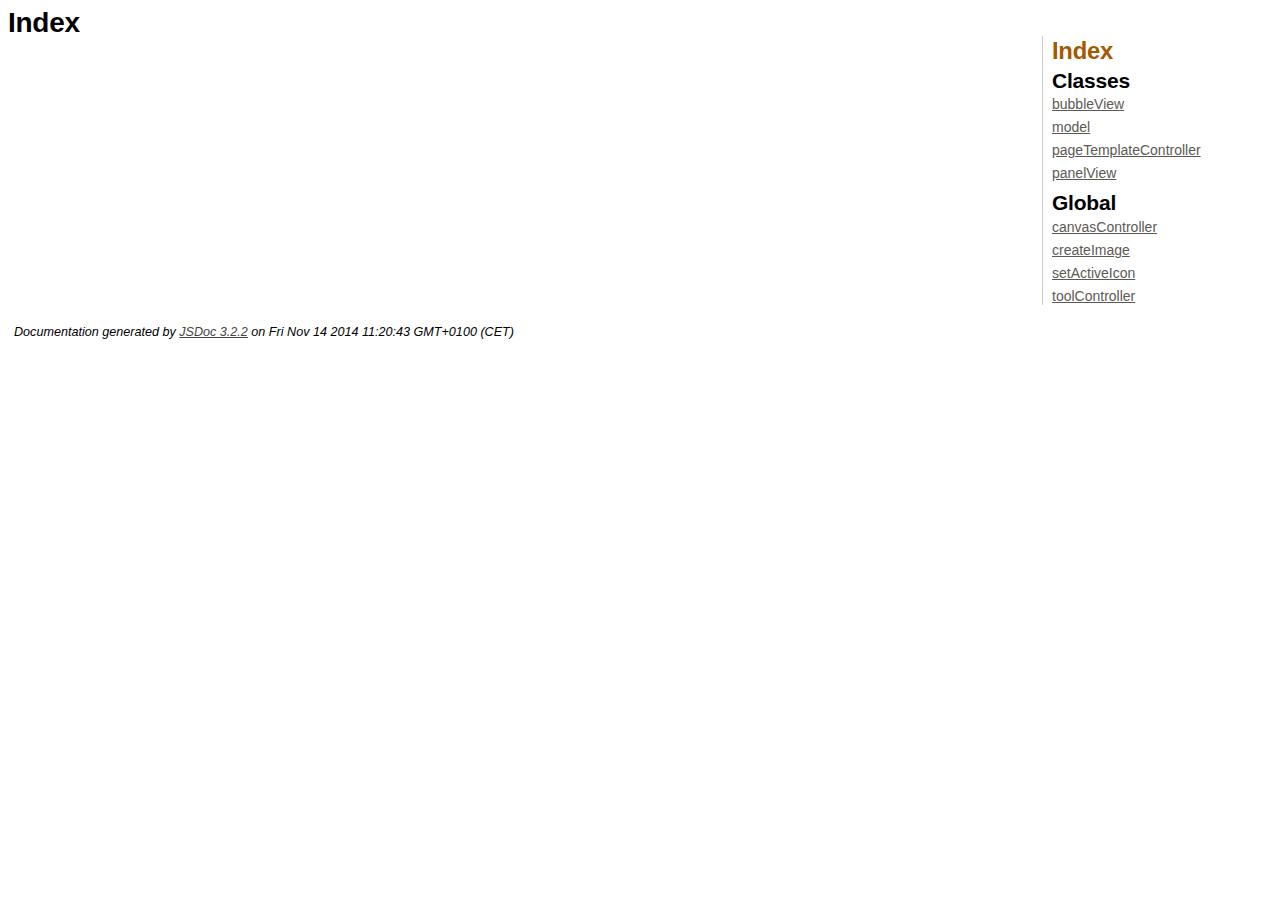
<file: jsdoc/index.html>
<!DOCTYPE html>
<html lang="en">
<head>
    <meta charset="utf-8">
    <title>JSDoc: Index</title>
    
    <script src="scripts/prettify/prettify.js"> </script>
    <script src="scripts/prettify/lang-css.js"> </script>
    <!--[if lt IE 9]>
      <script src="//html5shiv.googlecode.com/svn/trunk/html5.js"></script>
    <![endif]-->
    <link type="text/css" rel="stylesheet" href="styles/prettify-tomorrow.css">
    <link type="text/css" rel="stylesheet" href="styles/jsdoc-default.css">
</head>

<body>

<div id="main">
    
    <h1 class="page-title">Index</h1>
    
    


    


    <h3> </h3>









    









</div>

<nav>
    <h2><a href="index.html">Index</a></h2><h3>Classes</h3><ul><li><a href="bubbleView.html">bubbleView</a></li><li><a href="model.html">model</a></li><li><a href="pageTemplateController.html">pageTemplateController</a></li><li><a href="panelView.html">panelView</a></li></ul><h3>Global</h3><ul><li><a href="global.html#canvasController">canvasController</a></li><li><a href="global.html#createImage">createImage</a></li><li><a href="global.html#setActiveIcon">setActiveIcon</a></li><li><a href="global.html#toolController">toolController</a></li></ul>
</nav>

<br clear="both">

<footer>
    Documentation generated by <a href="https://github.com/jsdoc3/jsdoc">JSDoc 3.2.2</a> on Fri Nov 14 2014 11:20:43 GMT+0100 (CET)
</footer>

<script> prettyPrint(); </script>
<script src="scripts/linenumber.js"> </script>
</body>
</html>
</file>
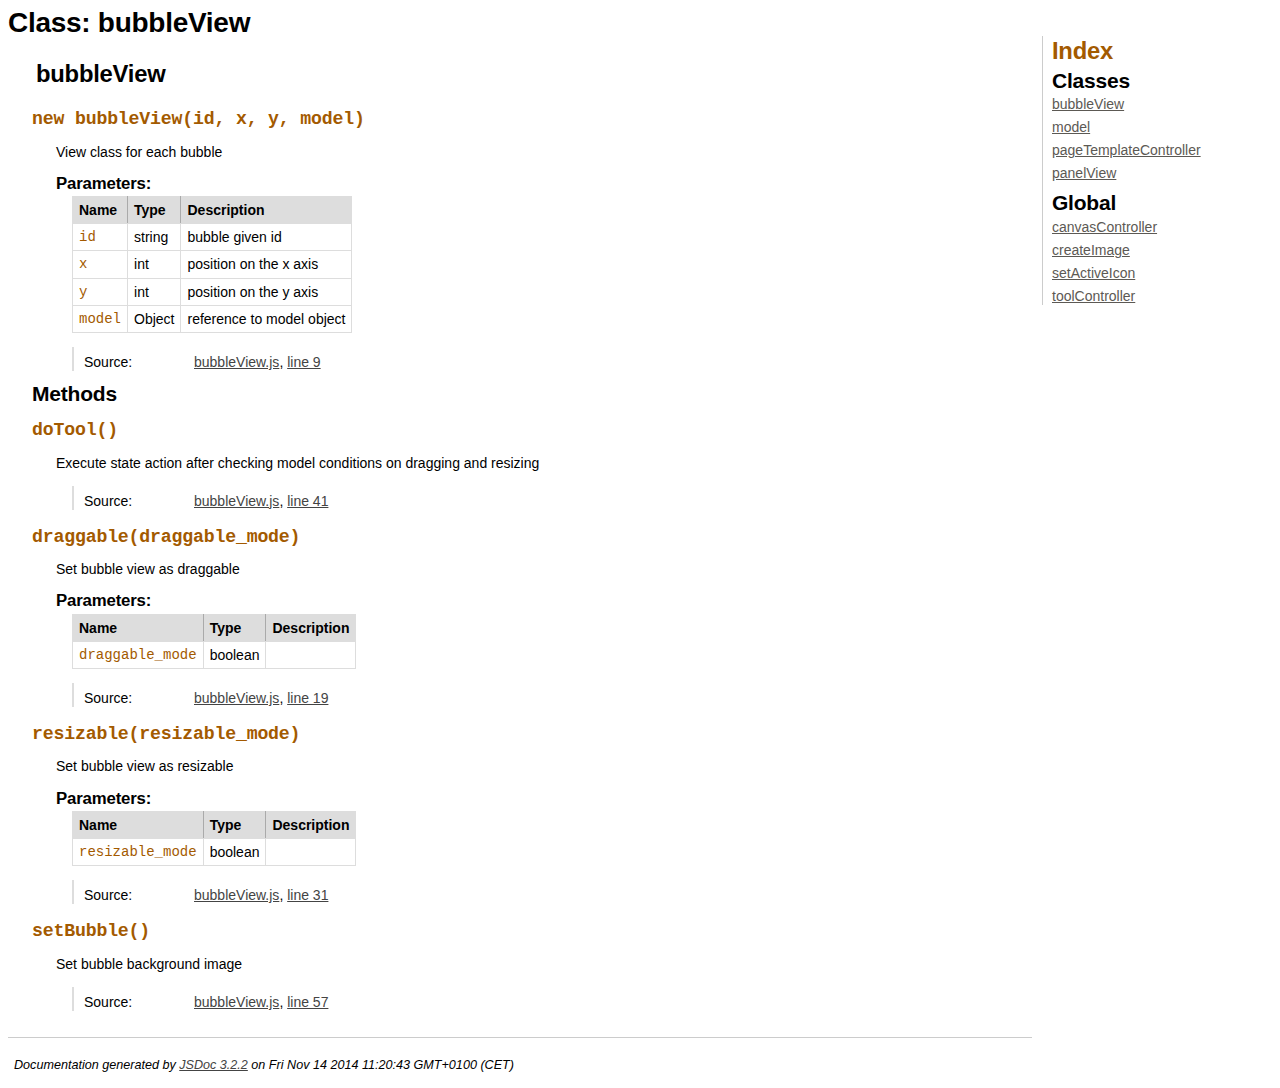
<file: jsdoc/bubbleView.html>
<!DOCTYPE html>
<html lang="en">
<head>
    <meta charset="utf-8">
    <title>JSDoc: Class: bubbleView</title>
    
    <script src="scripts/prettify/prettify.js"> </script>
    <script src="scripts/prettify/lang-css.js"> </script>
    <!--[if lt IE 9]>
      <script src="//html5shiv.googlecode.com/svn/trunk/html5.js"></script>
    <![endif]-->
    <link type="text/css" rel="stylesheet" href="styles/prettify-tomorrow.css">
    <link type="text/css" rel="stylesheet" href="styles/jsdoc-default.css">
</head>

<body>

<div id="main">
    
    <h1 class="page-title">Class: bubbleView</h1>
    
    



<section>
    
<header>
    <h2>
    bubbleView
    </h2>
    
</header>  

<article>
    <div class="container-overview">
    
    
    
        
<dt>
    <h4 class="name" id="bubbleView"><span class="type-signature"></span>new bubbleView<span class="signature">(id, x, y, model)</span><span class="type-signature"></span></h4>
    
    
</dt>
<dd>
    
    
    <div class="description">
        View class for each bubble
    </div>
    

    
    
    
    
    
        <h5>Parameters:</h5>
        

<table class="params">
    <thead>
	<tr>
		
		<th>Name</th>
		
		
		<th>Type</th>
		
		
		
		
		
		<th class="last">Description</th>
	</tr>
	</thead>
	
	<tbody>
	
	
        <tr>
            
                <td class="name"><code>id</code></td>
            
            
            <td class="type">
            
                
<span class="param-type">string</span>


            
            </td>
            
            
            
            
            
            <td class="description last">bubble given id</td>
        </tr>
	
	
	
        <tr>
            
                <td class="name"><code>x</code></td>
            
            
            <td class="type">
            
                
<span class="param-type">int</span>


            
            </td>
            
            
            
            
            
            <td class="description last">position on the x axis</td>
        </tr>
	
	
	
        <tr>
            
                <td class="name"><code>y</code></td>
            
            
            <td class="type">
            
                
<span class="param-type">int</span>


            
            </td>
            
            
            
            
            
            <td class="description last">position on the y axis</td>
        </tr>
	
	
	
        <tr>
            
                <td class="name"><code>model</code></td>
            
            
            <td class="type">
            
                
<span class="param-type">Object</span>


            
            </td>
            
            
            
            
            
            <td class="description last">reference to model object</td>
        </tr>
	
	
	</tbody>
</table>
    
    
    
<dl class="details">
    
        
    
    
    

    
    
    
    
    
    
    
    
    
    
    
    
    
    <dt class="tag-source">Source:</dt>
    <dd class="tag-source"><ul class="dummy"><li>
        <a href="bubbleView.js.html">bubbleView.js</a>, <a href="bubbleView.js.html#line9">line 9</a>
    </li></ul></dd>
    
    
    
    
    
    
    
</dl>

    
    

    

    
    
    
    
    
    
    
</dd>

    
    </div>
    
    
    
    
    
    
    
    
    
    
    
    
    
    
        <h3 class="subsection-title">Methods</h3>
        
        <dl>
            
<dt>
    <h4 class="name" id="doTool"><span class="type-signature"></span>doTool<span class="signature">()</span><span class="type-signature"></span></h4>
    
    
</dt>
<dd>
    
    
    <div class="description">
        Execute state action after checking model conditions on dragging and resizing
    </div>
    

    
    
    
    
    
    
    
<dl class="details">
    
        
    
    
    

    
    
    
    
    
    
    
    
    
    
    
    
    
    <dt class="tag-source">Source:</dt>
    <dd class="tag-source"><ul class="dummy"><li>
        <a href="bubbleView.js.html">bubbleView.js</a>, <a href="bubbleView.js.html#line41">line 41</a>
    </li></ul></dd>
    
    
    
    
    
    
    
</dl>

    
    

    

    
    
    
    
    
    
    
</dd>

        
            
<dt>
    <h4 class="name" id="draggable"><span class="type-signature"></span>draggable<span class="signature">(draggable_mode)</span><span class="type-signature"></span></h4>
    
    
</dt>
<dd>
    
    
    <div class="description">
        Set bubble view as draggable
    </div>
    

    
    
    
    
    
        <h5>Parameters:</h5>
        

<table class="params">
    <thead>
	<tr>
		
		<th>Name</th>
		
		
		<th>Type</th>
		
		
		
		
		
		<th class="last">Description</th>
	</tr>
	</thead>
	
	<tbody>
	
	
        <tr>
            
                <td class="name"><code>draggable_mode</code></td>
            
            
            <td class="type">
            
                
<span class="param-type">boolean</span>


            
            </td>
            
            
            
            
            
            <td class="description last"></td>
        </tr>
	
	
	</tbody>
</table>
    
    
    
<dl class="details">
    
        
    
    
    

    
    
    
    
    
    
    
    
    
    
    
    
    
    <dt class="tag-source">Source:</dt>
    <dd class="tag-source"><ul class="dummy"><li>
        <a href="bubbleView.js.html">bubbleView.js</a>, <a href="bubbleView.js.html#line19">line 19</a>
    </li></ul></dd>
    
    
    
    
    
    
    
</dl>

    
    

    

    
    
    
    
    
    
    
</dd>

        
            
<dt>
    <h4 class="name" id="resizable"><span class="type-signature"></span>resizable<span class="signature">(resizable_mode)</span><span class="type-signature"></span></h4>
    
    
</dt>
<dd>
    
    
    <div class="description">
        Set bubble view as resizable
    </div>
    

    
    
    
    
    
        <h5>Parameters:</h5>
        

<table class="params">
    <thead>
	<tr>
		
		<th>Name</th>
		
		
		<th>Type</th>
		
		
		
		
		
		<th class="last">Description</th>
	</tr>
	</thead>
	
	<tbody>
	
	
        <tr>
            
                <td class="name"><code>resizable_mode</code></td>
            
            
            <td class="type">
            
                
<span class="param-type">boolean</span>


            
            </td>
            
            
            
            
            
            <td class="description last"></td>
        </tr>
	
	
	</tbody>
</table>
    
    
    
<dl class="details">
    
        
    
    
    

    
    
    
    
    
    
    
    
    
    
    
    
    
    <dt class="tag-source">Source:</dt>
    <dd class="tag-source"><ul class="dummy"><li>
        <a href="bubbleView.js.html">bubbleView.js</a>, <a href="bubbleView.js.html#line31">line 31</a>
    </li></ul></dd>
    
    
    
    
    
    
    
</dl>

    
    

    

    
    
    
    
    
    
    
</dd>

        
            
<dt>
    <h4 class="name" id="setBubble"><span class="type-signature"></span>setBubble<span class="signature">()</span><span class="type-signature"></span></h4>
    
    
</dt>
<dd>
    
    
    <div class="description">
        Set bubble background image
    </div>
    

    
    
    
    
    
    
    
<dl class="details">
    
        
    
    
    

    
    
    
    
    
    
    
    
    
    
    
    
    
    <dt class="tag-source">Source:</dt>
    <dd class="tag-source"><ul class="dummy"><li>
        <a href="bubbleView.js.html">bubbleView.js</a>, <a href="bubbleView.js.html#line57">line 57</a>
    </li></ul></dd>
    
    
    
    
    
    
    
</dl>

    
    

    

    
    
    
    
    
    
    
</dd>

        </dl>
    
    
    
    
    
</article>

</section>  




</div>

<nav>
    <h2><a href="index.html">Index</a></h2><h3>Classes</h3><ul><li><a href="bubbleView.html">bubbleView</a></li><li><a href="model.html">model</a></li><li><a href="pageTemplateController.html">pageTemplateController</a></li><li><a href="panelView.html">panelView</a></li></ul><h3>Global</h3><ul><li><a href="global.html#canvasController">canvasController</a></li><li><a href="global.html#createImage">createImage</a></li><li><a href="global.html#setActiveIcon">setActiveIcon</a></li><li><a href="global.html#toolController">toolController</a></li></ul>
</nav>

<br clear="both">

<footer>
    Documentation generated by <a href="https://github.com/jsdoc3/jsdoc">JSDoc 3.2.2</a> on Fri Nov 14 2014 11:20:43 GMT+0100 (CET)
</footer>

<script> prettyPrint(); </script>
<script src="scripts/linenumber.js"> </script>
</body>
</html>
</file>
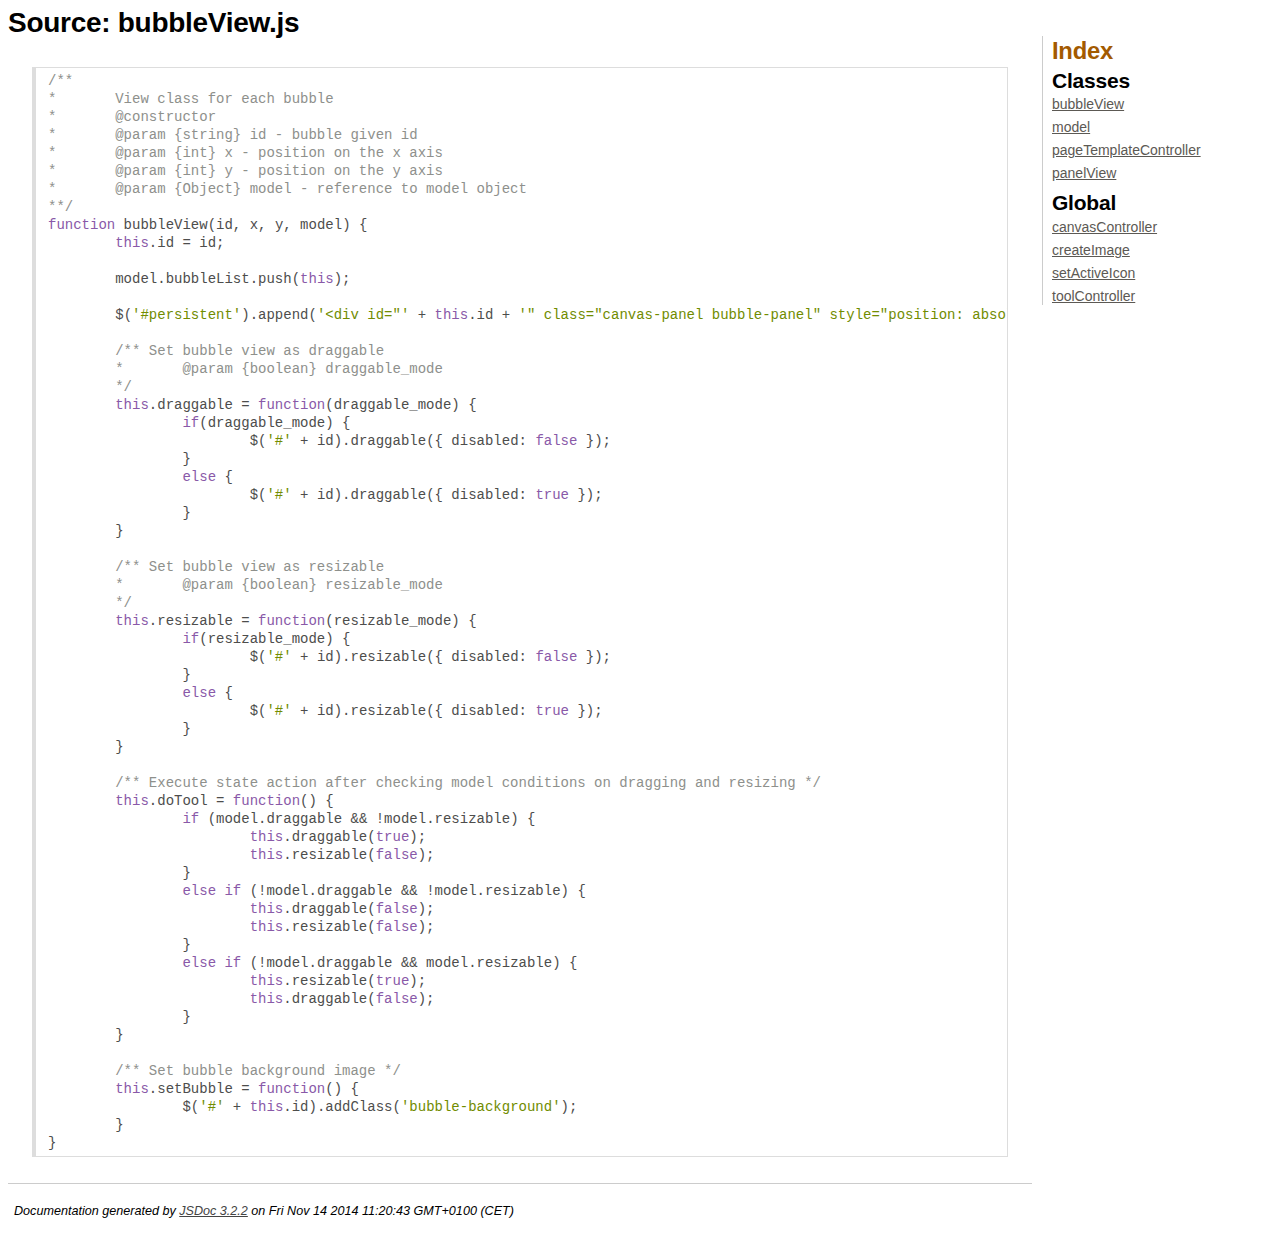
<file: jsdoc/bubbleView.js.html>
<!DOCTYPE html>
<html lang="en">
<head>
    <meta charset="utf-8">
    <title>JSDoc: Source: bubbleView.js</title>
    
    <script src="scripts/prettify/prettify.js"> </script>
    <script src="scripts/prettify/lang-css.js"> </script>
    <!--[if lt IE 9]>
      <script src="//html5shiv.googlecode.com/svn/trunk/html5.js"></script>
    <![endif]-->
    <link type="text/css" rel="stylesheet" href="styles/prettify-tomorrow.css">
    <link type="text/css" rel="stylesheet" href="styles/jsdoc-default.css">
</head>

<body>

<div id="main">
    
    <h1 class="page-title">Source: bubbleView.js</h1>
    
    


    
    <section>
        <article>
            <pre class="prettyprint source"><code>/**
*	View class for each bubble
*	@constructor
*	@param {string} id - bubble given id
*	@param {int} x - position on the x axis
*	@param {int} y - position on the y axis
*	@param {Object} model - reference to model object
**/
function bubbleView(id, x, y, model) {
	this.id = id;

	model.bubbleList.push(this);

	$('#persistent').append('&lt;div id="' + this.id + '" class="canvas-panel bubble-panel" style="position: absolute; margin-left: ' + x +'px; margin-top: '+ y +'px;">&lt;/div>');
	
	/** Set bubble view as draggable 
	*	@param {boolean} draggable_mode
	*/
	this.draggable = function(draggable_mode) {
		if(draggable_mode) {
			$('#' + id).draggable({ disabled: false });
		}
		else {
			$('#' + id).draggable({ disabled: true });
		}
	}

	/** Set bubble view as resizable
	*	@param {boolean} resizable_mode
	*/
	this.resizable = function(resizable_mode) {
		if(resizable_mode) {
			$('#' + id).resizable({ disabled: false });
		}
		else {
			$('#' + id).resizable({ disabled: true });
		}
	}

	/** Execute state action after checking model conditions on dragging and resizing */
	this.doTool = function() {
		if (model.draggable && !model.resizable) {
			this.draggable(true);
			this.resizable(false);
		}
		else if (!model.draggable && !model.resizable) {
			this.draggable(false);
			this.resizable(false);
		}
		else if (!model.draggable && model.resizable) {
			this.resizable(true);
			this.draggable(false);
		}
	}

	/** Set bubble background image */
	this.setBubble = function() {
		$('#' + this.id).addClass('bubble-background');
	}
}</code></pre>
        </article>
    </section>




</div>

<nav>
    <h2><a href="index.html">Index</a></h2><h3>Classes</h3><ul><li><a href="bubbleView.html">bubbleView</a></li><li><a href="model.html">model</a></li><li><a href="pageTemplateController.html">pageTemplateController</a></li><li><a href="panelView.html">panelView</a></li></ul><h3>Global</h3><ul><li><a href="global.html#canvasController">canvasController</a></li><li><a href="global.html#createImage">createImage</a></li><li><a href="global.html#setActiveIcon">setActiveIcon</a></li><li><a href="global.html#toolController">toolController</a></li></ul>
</nav>

<br clear="both">

<footer>
    Documentation generated by <a href="https://github.com/jsdoc3/jsdoc">JSDoc 3.2.2</a> on Fri Nov 14 2014 11:20:43 GMT+0100 (CET)
</footer>

<script> prettyPrint(); </script>
<script src="scripts/linenumber.js"> </script>
</body>
</html>
</file>
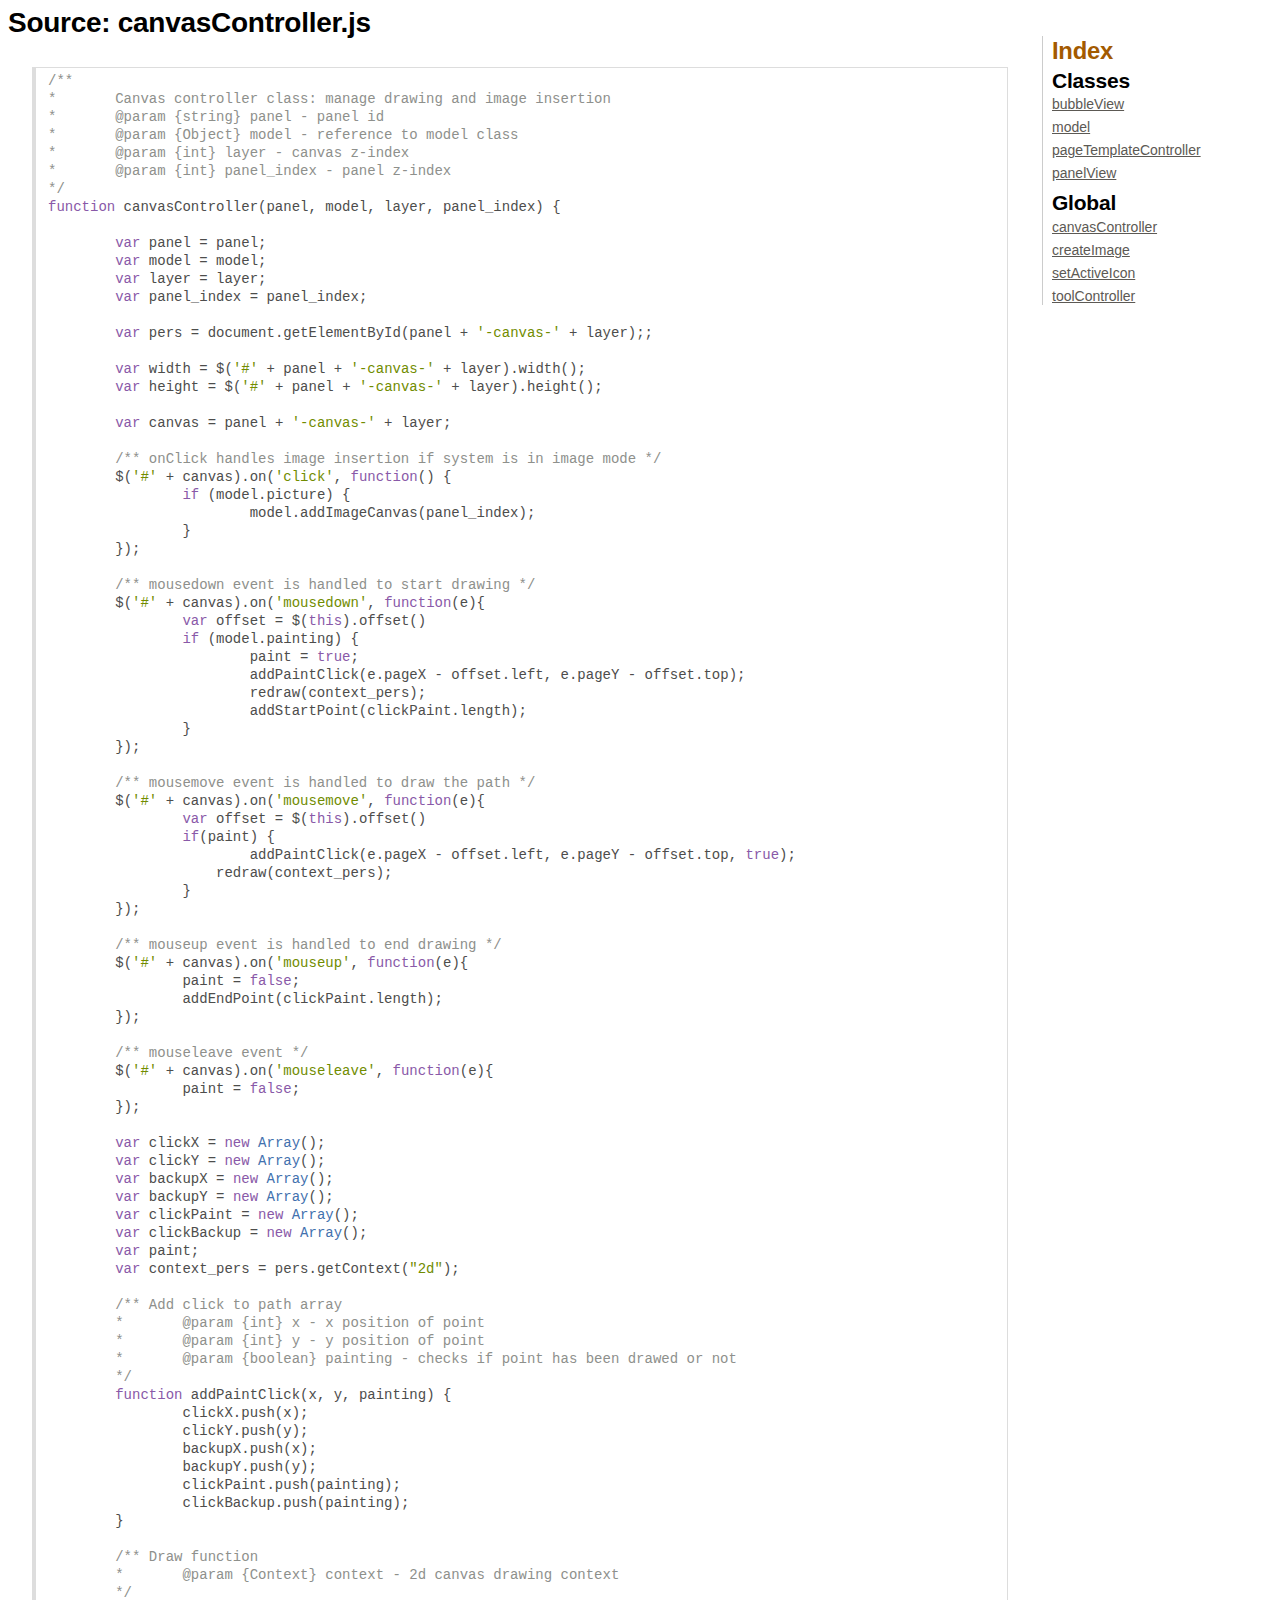
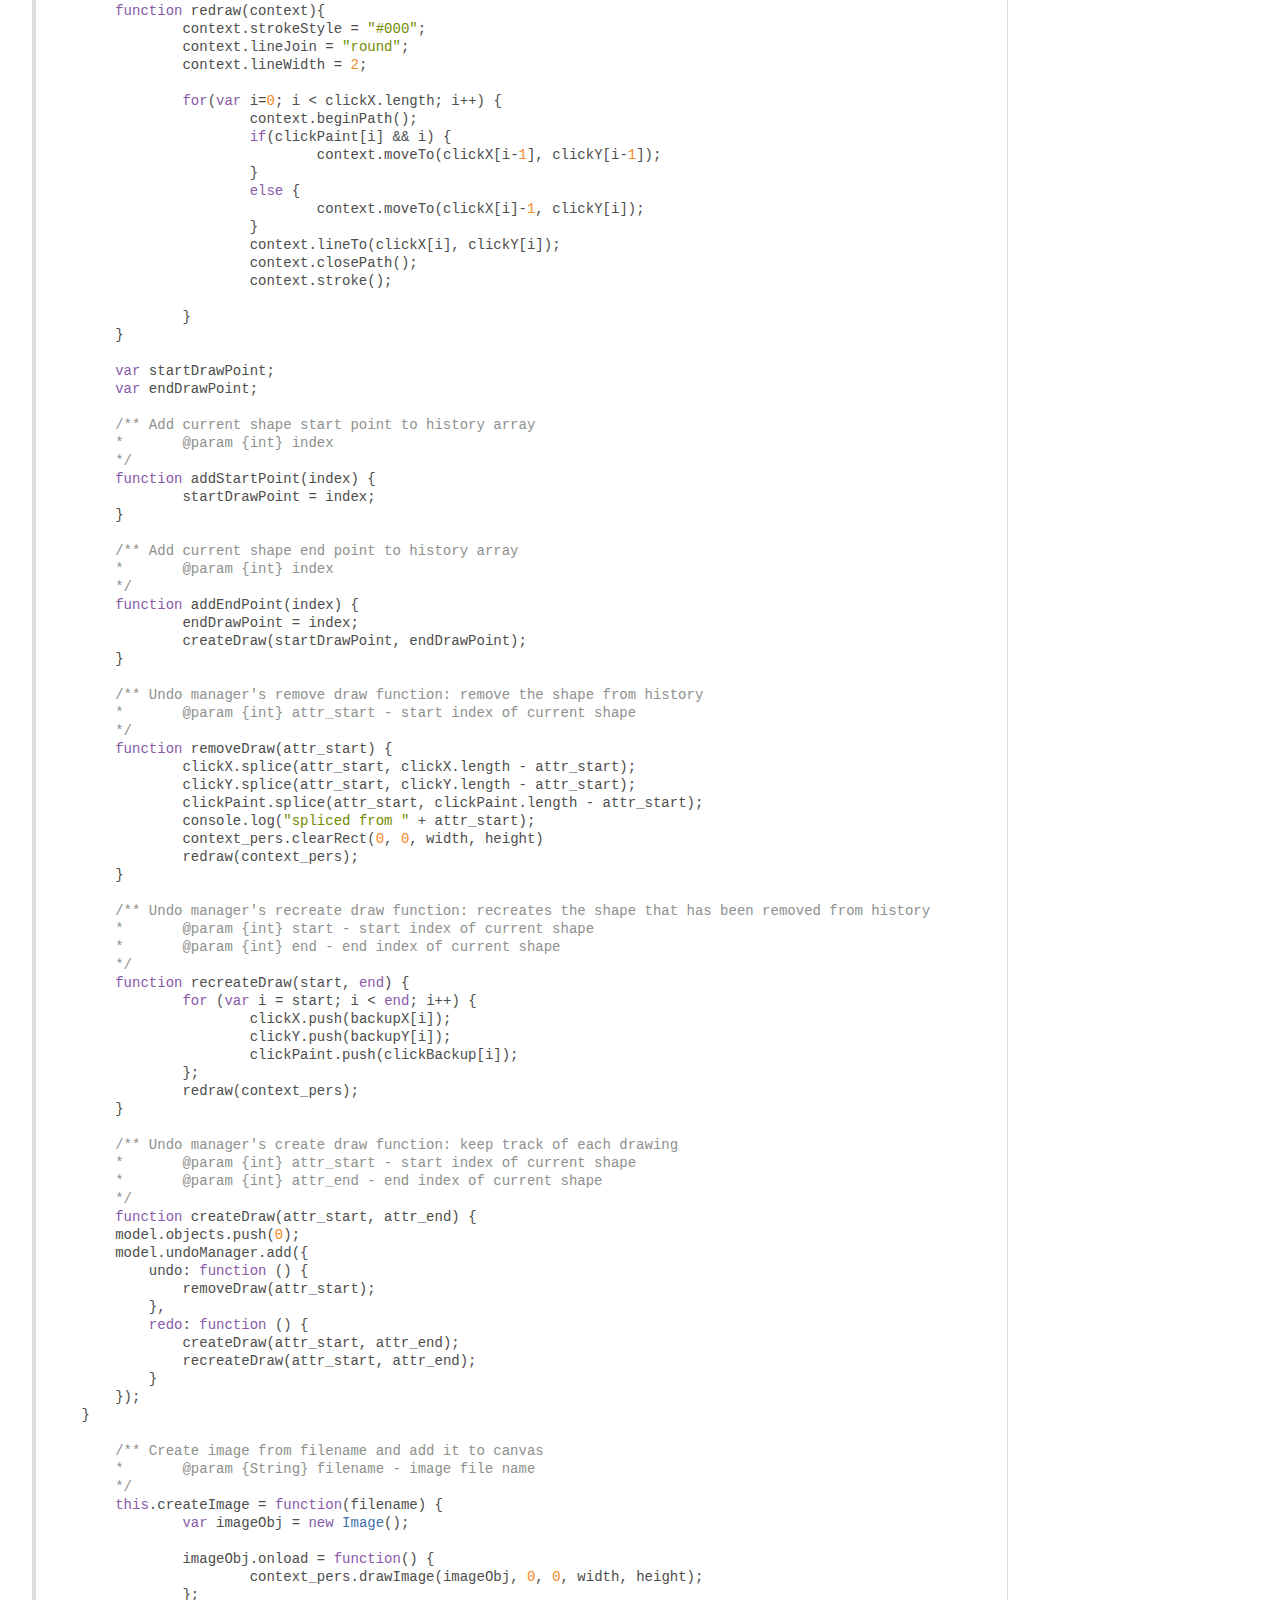
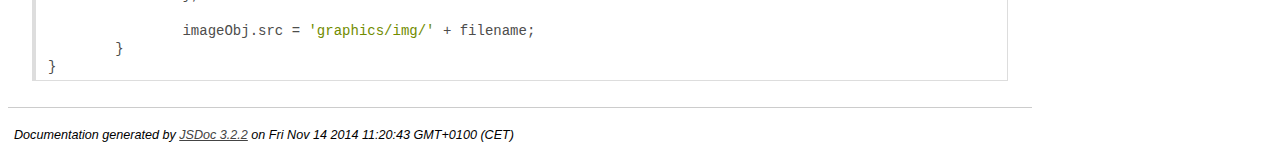
<file: jsdoc/canvasController.js.html>
<!DOCTYPE html>
<html lang="en">
<head>
    <meta charset="utf-8">
    <title>JSDoc: Source: canvasController.js</title>
    
    <script src="scripts/prettify/prettify.js"> </script>
    <script src="scripts/prettify/lang-css.js"> </script>
    <!--[if lt IE 9]>
      <script src="//html5shiv.googlecode.com/svn/trunk/html5.js"></script>
    <![endif]-->
    <link type="text/css" rel="stylesheet" href="styles/prettify-tomorrow.css">
    <link type="text/css" rel="stylesheet" href="styles/jsdoc-default.css">
</head>

<body>

<div id="main">
    
    <h1 class="page-title">Source: canvasController.js</h1>
    
    


    
    <section>
        <article>
            <pre class="prettyprint source"><code>/**
*	Canvas controller class: manage drawing and image insertion
*	@param {string} panel - panel id
*	@param {Object} model - reference to model class
*	@param {int} layer - canvas z-index
*	@param {int} panel_index - panel z-index
*/
function canvasController(panel, model, layer, panel_index) {

	var panel = panel;
	var model = model;
	var layer = layer;
	var panel_index = panel_index;

	var pers = document.getElementById(panel + '-canvas-' + layer);;

	var width = $('#' + panel + '-canvas-' + layer).width();
	var height = $('#' + panel + '-canvas-' + layer).height();

	var canvas = panel + '-canvas-' + layer;

	/** onClick handles image insertion if system is in image mode */
	$('#' + canvas).on('click', function() {
		if (model.picture) {
			model.addImageCanvas(panel_index);
		}
	});

	/** mousedown event is handled to start drawing */
	$('#' + canvas).on('mousedown', function(e){
	  	var offset = $(this).offset()
	 	if (model.painting) {
	 		paint = true;
	  		addPaintClick(e.pageX - offset.left, e.pageY - offset.top);
		  	redraw(context_pers);
		  	addStartPoint(clickPaint.length);
		}
	});

	/** mousemove event is handled to draw the path */
	$('#' + canvas).on('mousemove', function(e){
	  	var offset = $(this).offset()
	  	if(paint) {
			addPaintClick(e.pageX - offset.left, e.pageY - offset.top, true);
		    redraw(context_pers);
	  	}
	});

	/** mouseup event is handled to end drawing */
	$('#' + canvas).on('mouseup', function(e){
		paint = false;
		addEndPoint(clickPaint.length);
	});

	/** mouseleave event */
	$('#' + canvas).on('mouseleave', function(e){
		paint = false;
	});

	var clickX = new Array();
	var clickY = new Array();
	var backupX = new Array();
	var backupY = new Array();
	var clickPaint = new Array();
	var clickBackup = new Array();
	var paint;
	var context_pers = pers.getContext("2d");

	/** Add click to path array
	*	@param {int} x - x position of point
	*	@param {int} y - y position of point
	*	@param {boolean} painting - checks if point has been drawed or not
	*/ 
	function addPaintClick(x, y, painting) {
		clickX.push(x);
		clickY.push(y);
		backupX.push(x);
		backupY.push(y);
		clickPaint.push(painting);
		clickBackup.push(painting);
	}

	/** Draw function
	*	@param {Context} context - 2d canvas drawing context
	*/
	function redraw(context){
		context.strokeStyle = "#000";
		context.lineJoin = "round";
		context.lineWidth = 2;
				
		for(var i=0; i &lt; clickX.length; i++) {		
			context.beginPath();
			if(clickPaint[i] && i) {
				context.moveTo(clickX[i-1], clickY[i-1]);
			}
			else {
				context.moveTo(clickX[i]-1, clickY[i]);
			}
			context.lineTo(clickX[i], clickY[i]);
			context.closePath();
			context.stroke();
			
		}
	}

	var startDrawPoint;
	var endDrawPoint;

	/** Add current shape start point to history array
	* 	@param {int} index
	*/
	function addStartPoint(index) {
		startDrawPoint = index;
	}

	/** Add current shape end point to history array
	* 	@param {int} index
	*/
	function addEndPoint(index) {
		endDrawPoint = index;
		createDraw(startDrawPoint, endDrawPoint);
	}

	/** Undo manager's remove draw function: remove the shape from history
	*	@param {int} attr_start - start index of current shape
	*/
	function removeDraw(attr_start) {
		clickX.splice(attr_start, clickX.length - attr_start);
		clickY.splice(attr_start, clickY.length - attr_start);
		clickPaint.splice(attr_start, clickPaint.length - attr_start);
		console.log("spliced from " + attr_start);
		context_pers.clearRect(0, 0, width, height)
		redraw(context_pers);
	}

	/** Undo manager's recreate draw function: recreates the shape that has been removed from history
	*	@param {int} start - start index of current shape
	*	@param {int} end - end index of current shape
	*/
	function recreateDraw(start, end) {
		for (var i = start; i &lt; end; i++) {
			clickX.push(backupX[i]);
			clickY.push(backupY[i]);
			clickPaint.push(clickBackup[i]);
		};
		redraw(context_pers);
	}

	/** Undo manager's create draw function: keep track of each drawing
	*	@param {int} attr_start - start index of current shape
	*	@param {int} attr_end - end index of current shape
	*/
	function createDraw(attr_start, attr_end) {
        model.objects.push(0);
        model.undoManager.add({
            undo: function () {
                removeDraw(attr_start);
            },
            redo: function () {
                createDraw(attr_start, attr_end);
                recreateDraw(attr_start, attr_end);
            }
        });
    }

	/** Create image from filename and add it to canvas
	*	@param {String} filename - image file name
	*/
	this.createImage = function(filename) {
		var imageObj = new Image();

		imageObj.onload = function() {
			context_pers.drawImage(imageObj, 0, 0, width, height);
		};

		imageObj.src = 'graphics/img/' + filename;
	}
}
</code></pre>
        </article>
    </section>




</div>

<nav>
    <h2><a href="index.html">Index</a></h2><h3>Classes</h3><ul><li><a href="bubbleView.html">bubbleView</a></li><li><a href="model.html">model</a></li><li><a href="pageTemplateController.html">pageTemplateController</a></li><li><a href="panelView.html">panelView</a></li></ul><h3>Global</h3><ul><li><a href="global.html#canvasController">canvasController</a></li><li><a href="global.html#createImage">createImage</a></li><li><a href="global.html#setActiveIcon">setActiveIcon</a></li><li><a href="global.html#toolController">toolController</a></li></ul>
</nav>

<br clear="both">

<footer>
    Documentation generated by <a href="https://github.com/jsdoc3/jsdoc">JSDoc 3.2.2</a> on Fri Nov 14 2014 11:20:43 GMT+0100 (CET)
</footer>

<script> prettyPrint(); </script>
<script src="scripts/linenumber.js"> </script>
</body>
</html>
</file>
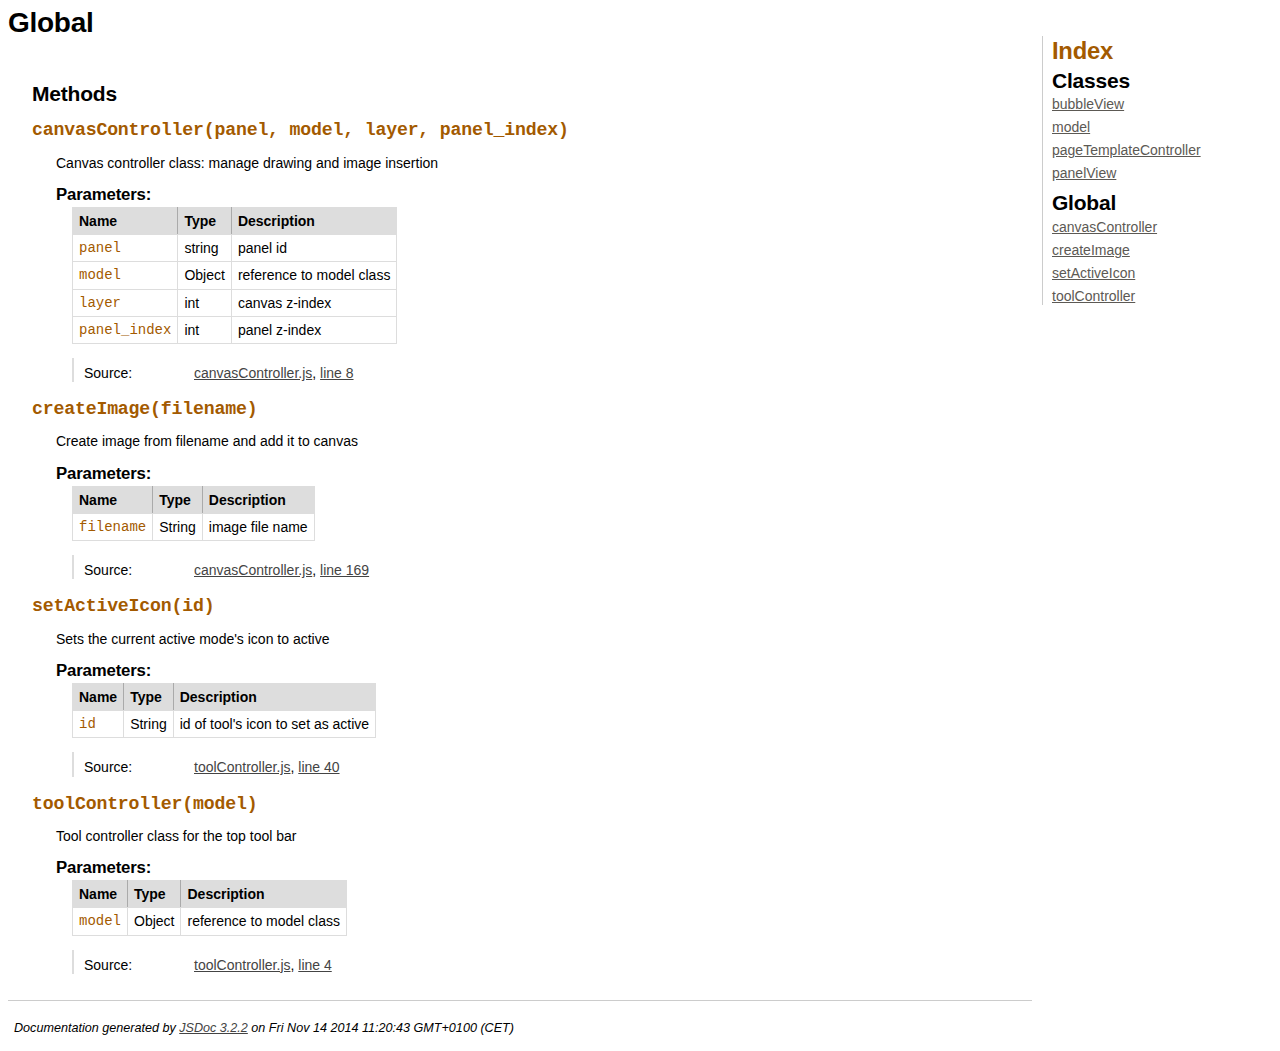
<file: jsdoc/global.html>
<!DOCTYPE html>
<html lang="en">
<head>
    <meta charset="utf-8">
    <title>JSDoc: Global</title>
    
    <script src="scripts/prettify/prettify.js"> </script>
    <script src="scripts/prettify/lang-css.js"> </script>
    <!--[if lt IE 9]>
      <script src="//html5shiv.googlecode.com/svn/trunk/html5.js"></script>
    <![endif]-->
    <link type="text/css" rel="stylesheet" href="styles/prettify-tomorrow.css">
    <link type="text/css" rel="stylesheet" href="styles/jsdoc-default.css">
</head>

<body>

<div id="main">
    
    <h1 class="page-title">Global</h1>
    
    



<section>
    
<header>
    <h2>
    
    </h2>
    
</header>  

<article>
    <div class="container-overview">
    
    
    
        
        
        
<dl class="details">
    
        
    
    
    

    
    
    
    
    
    
    
    
    
    
    
    
    
    
    
    
    
    
    
</dl>

        
        
    
    </div>
    
    
    
    
    
    
    
    
    
    
    
    
    
    
        <h3 class="subsection-title">Methods</h3>
        
        <dl>
            
<dt>
    <h4 class="name" id="canvasController"><span class="type-signature"></span>canvasController<span class="signature">(panel, model, layer, panel_index)</span><span class="type-signature"></span></h4>
    
    
</dt>
<dd>
    
    
    <div class="description">
        Canvas controller class: manage drawing and image insertion
    </div>
    

    
    
    
    
    
        <h5>Parameters:</h5>
        

<table class="params">
    <thead>
	<tr>
		
		<th>Name</th>
		
		
		<th>Type</th>
		
		
		
		
		
		<th class="last">Description</th>
	</tr>
	</thead>
	
	<tbody>
	
	
        <tr>
            
                <td class="name"><code>panel</code></td>
            
            
            <td class="type">
            
                
<span class="param-type">string</span>


            
            </td>
            
            
            
            
            
            <td class="description last">panel id</td>
        </tr>
	
	
	
        <tr>
            
                <td class="name"><code>model</code></td>
            
            
            <td class="type">
            
                
<span class="param-type">Object</span>


            
            </td>
            
            
            
            
            
            <td class="description last">reference to model class</td>
        </tr>
	
	
	
        <tr>
            
                <td class="name"><code>layer</code></td>
            
            
            <td class="type">
            
                
<span class="param-type">int</span>


            
            </td>
            
            
            
            
            
            <td class="description last">canvas z-index</td>
        </tr>
	
	
	
        <tr>
            
                <td class="name"><code>panel_index</code></td>
            
            
            <td class="type">
            
                
<span class="param-type">int</span>


            
            </td>
            
            
            
            
            
            <td class="description last">panel z-index</td>
        </tr>
	
	
	</tbody>
</table>
    
    
    
<dl class="details">
    
        
    
    
    

    
    
    
    
    
    
    
    
    
    
    
    
    
    <dt class="tag-source">Source:</dt>
    <dd class="tag-source"><ul class="dummy"><li>
        <a href="canvasController.js.html">canvasController.js</a>, <a href="canvasController.js.html#line8">line 8</a>
    </li></ul></dd>
    
    
    
    
    
    
    
</dl>

    
    

    

    
    
    
    
    
    
    
</dd>

        
            
<dt>
    <h4 class="name" id="createImage"><span class="type-signature"></span>createImage<span class="signature">(filename)</span><span class="type-signature"></span></h4>
    
    
</dt>
<dd>
    
    
    <div class="description">
        Create image from filename and add it to canvas
    </div>
    

    
    
    
    
    
        <h5>Parameters:</h5>
        

<table class="params">
    <thead>
	<tr>
		
		<th>Name</th>
		
		
		<th>Type</th>
		
		
		
		
		
		<th class="last">Description</th>
	</tr>
	</thead>
	
	<tbody>
	
	
        <tr>
            
                <td class="name"><code>filename</code></td>
            
            
            <td class="type">
            
                
<span class="param-type">String</span>


            
            </td>
            
            
            
            
            
            <td class="description last">image file name</td>
        </tr>
	
	
	</tbody>
</table>
    
    
    
<dl class="details">
    
        
    
    
    

    
    
    
    
    
    
    
    
    
    
    
    
    
    <dt class="tag-source">Source:</dt>
    <dd class="tag-source"><ul class="dummy"><li>
        <a href="canvasController.js.html">canvasController.js</a>, <a href="canvasController.js.html#line169">line 169</a>
    </li></ul></dd>
    
    
    
    
    
    
    
</dl>

    
    

    

    
    
    
    
    
    
    
</dd>

        
            
<dt>
    <h4 class="name" id="setActiveIcon"><span class="type-signature"></span>setActiveIcon<span class="signature">(id)</span><span class="type-signature"></span></h4>
    
    
</dt>
<dd>
    
    
    <div class="description">
        Sets the current active mode's icon to active
    </div>
    

    
    
    
    
    
        <h5>Parameters:</h5>
        

<table class="params">
    <thead>
	<tr>
		
		<th>Name</th>
		
		
		<th>Type</th>
		
		
		
		
		
		<th class="last">Description</th>
	</tr>
	</thead>
	
	<tbody>
	
	
        <tr>
            
                <td class="name"><code>id</code></td>
            
            
            <td class="type">
            
                
<span class="param-type">String</span>


            
            </td>
            
            
            
            
            
            <td class="description last">id of tool's icon to set as active</td>
        </tr>
	
	
	</tbody>
</table>
    
    
    
<dl class="details">
    
        
    
    
    

    
    
    
    
    
    
    
    
    
    
    
    
    
    <dt class="tag-source">Source:</dt>
    <dd class="tag-source"><ul class="dummy"><li>
        <a href="toolController.js.html">toolController.js</a>, <a href="toolController.js.html#line40">line 40</a>
    </li></ul></dd>
    
    
    
    
    
    
    
</dl>

    
    

    

    
    
    
    
    
    
    
</dd>

        
            
<dt>
    <h4 class="name" id="toolController"><span class="type-signature"></span>toolController<span class="signature">(model)</span><span class="type-signature"></span></h4>
    
    
</dt>
<dd>
    
    
    <div class="description">
        Tool controller class for the top tool bar
    </div>
    

    
    
    
    
    
        <h5>Parameters:</h5>
        

<table class="params">
    <thead>
	<tr>
		
		<th>Name</th>
		
		
		<th>Type</th>
		
		
		
		
		
		<th class="last">Description</th>
	</tr>
	</thead>
	
	<tbody>
	
	
        <tr>
            
                <td class="name"><code>model</code></td>
            
            
            <td class="type">
            
                
<span class="param-type">Object</span>


            
            </td>
            
            
            
            
            
            <td class="description last">reference to model class</td>
        </tr>
	
	
	</tbody>
</table>
    
    
    
<dl class="details">
    
        
    
    
    

    
    
    
    
    
    
    
    
    
    
    
    
    
    <dt class="tag-source">Source:</dt>
    <dd class="tag-source"><ul class="dummy"><li>
        <a href="toolController.js.html">toolController.js</a>, <a href="toolController.js.html#line4">line 4</a>
    </li></ul></dd>
    
    
    
    
    
    
    
</dl>

    
    

    

    
    
    
    
    
    
    
</dd>

        </dl>
    
    
    
    
    
</article>

</section>  




</div>

<nav>
    <h2><a href="index.html">Index</a></h2><h3>Classes</h3><ul><li><a href="bubbleView.html">bubbleView</a></li><li><a href="model.html">model</a></li><li><a href="pageTemplateController.html">pageTemplateController</a></li><li><a href="panelView.html">panelView</a></li></ul><h3>Global</h3><ul><li><a href="global.html#canvasController">canvasController</a></li><li><a href="global.html#createImage">createImage</a></li><li><a href="global.html#setActiveIcon">setActiveIcon</a></li><li><a href="global.html#toolController">toolController</a></li></ul>
</nav>

<br clear="both">

<footer>
    Documentation generated by <a href="https://github.com/jsdoc3/jsdoc">JSDoc 3.2.2</a> on Fri Nov 14 2014 11:20:43 GMT+0100 (CET)
</footer>

<script> prettyPrint(); </script>
<script src="scripts/linenumber.js"> </script>
</body>
</html>
</file>
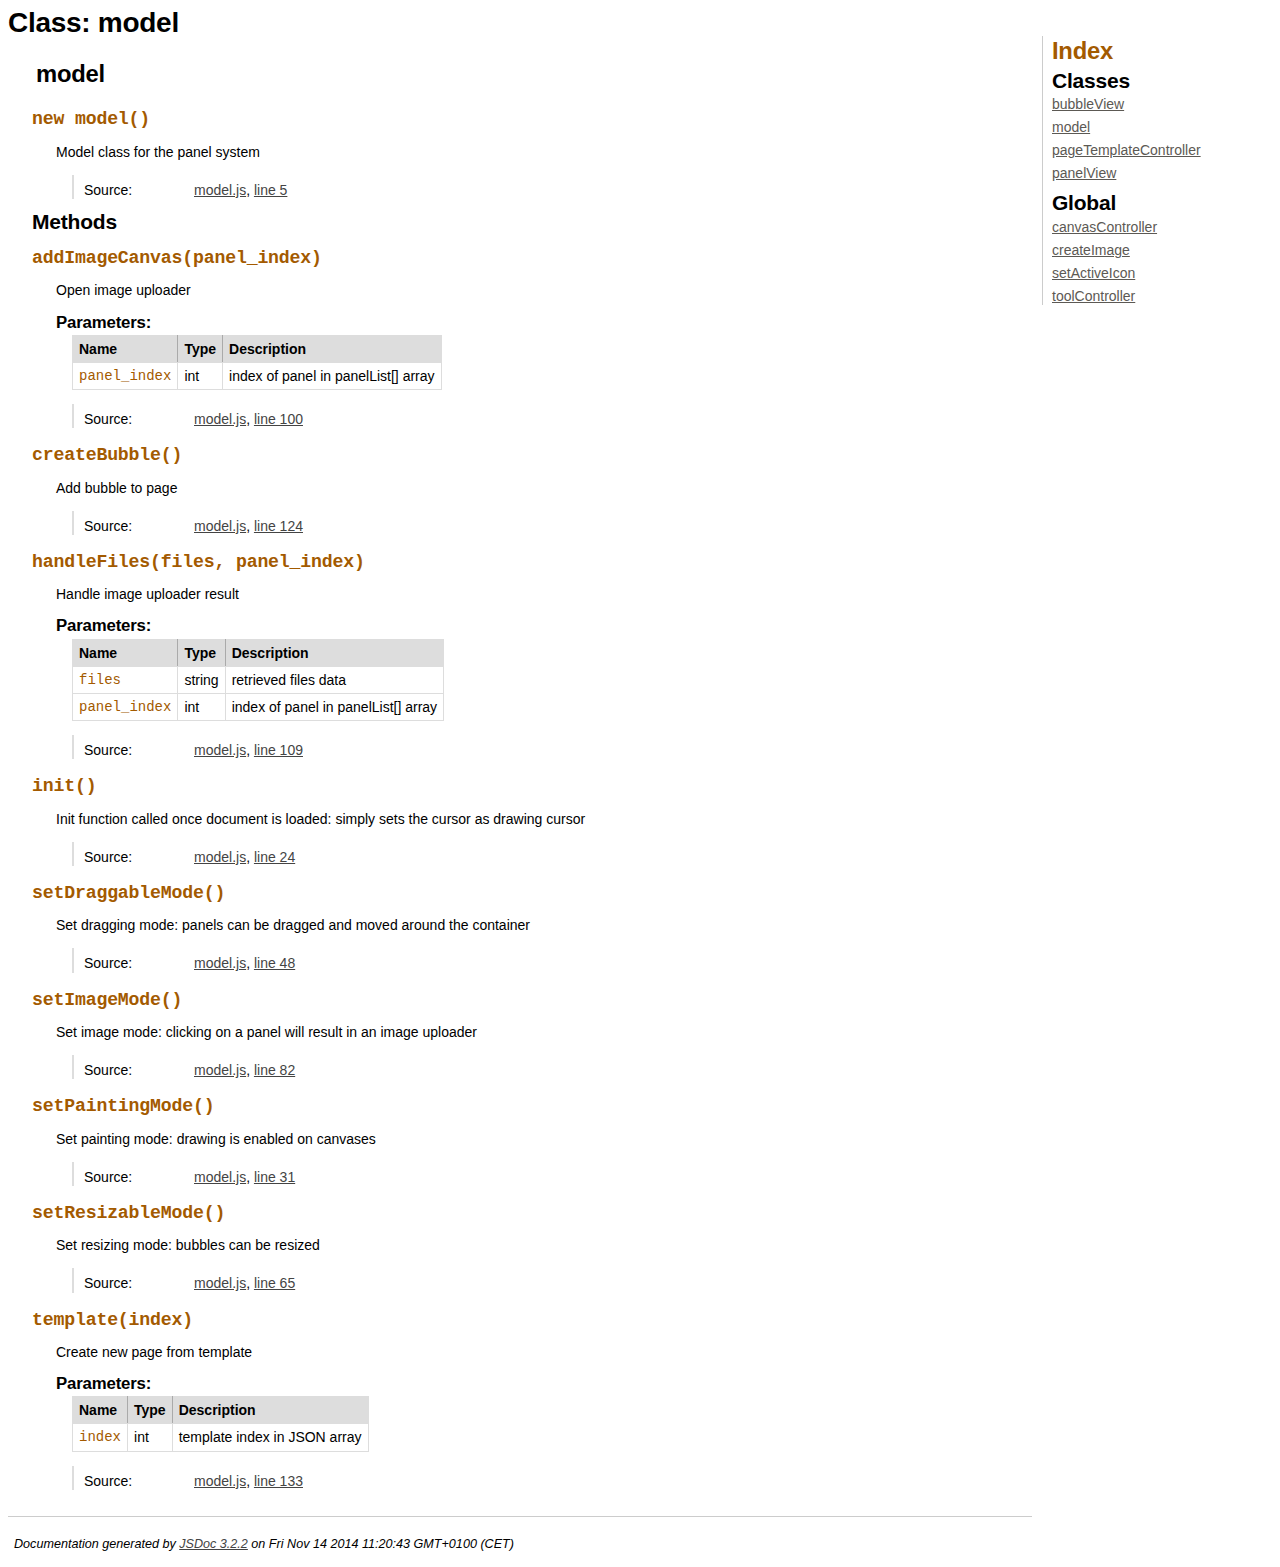
<file: jsdoc/model.html>
<!DOCTYPE html>
<html lang="en">
<head>
    <meta charset="utf-8">
    <title>JSDoc: Class: model</title>
    
    <script src="scripts/prettify/prettify.js"> </script>
    <script src="scripts/prettify/lang-css.js"> </script>
    <!--[if lt IE 9]>
      <script src="//html5shiv.googlecode.com/svn/trunk/html5.js"></script>
    <![endif]-->
    <link type="text/css" rel="stylesheet" href="styles/prettify-tomorrow.css">
    <link type="text/css" rel="stylesheet" href="styles/jsdoc-default.css">
</head>

<body>

<div id="main">
    
    <h1 class="page-title">Class: model</h1>
    
    



<section>
    
<header>
    <h2>
    model
    </h2>
    
</header>  

<article>
    <div class="container-overview">
    
    
    
        
<dt>
    <h4 class="name" id="model"><span class="type-signature"></span>new model<span class="signature">()</span><span class="type-signature"></span></h4>
    
    
</dt>
<dd>
    
    
    <div class="description">
        Model class for the panel system
    </div>
    

    
    
    
    
    
    
    
<dl class="details">
    
        
    
    
    

    
    
    
    
    
    
    
    
    
    
    
    
    
    <dt class="tag-source">Source:</dt>
    <dd class="tag-source"><ul class="dummy"><li>
        <a href="model.js.html">model.js</a>, <a href="model.js.html#line5">line 5</a>
    </li></ul></dd>
    
    
    
    
    
    
    
</dl>

    
    

    

    
    
    
    
    
    
    
</dd>

    
    </div>
    
    
    
    
    
    
    
    
    
    
    
    
    
    
        <h3 class="subsection-title">Methods</h3>
        
        <dl>
            
<dt>
    <h4 class="name" id="addImageCanvas"><span class="type-signature"></span>addImageCanvas<span class="signature">(panel_index)</span><span class="type-signature"></span></h4>
    
    
</dt>
<dd>
    
    
    <div class="description">
        Open image uploader
    </div>
    

    
    
    
    
    
        <h5>Parameters:</h5>
        

<table class="params">
    <thead>
	<tr>
		
		<th>Name</th>
		
		
		<th>Type</th>
		
		
		
		
		
		<th class="last">Description</th>
	</tr>
	</thead>
	
	<tbody>
	
	
        <tr>
            
                <td class="name"><code>panel_index</code></td>
            
            
            <td class="type">
            
                
<span class="param-type">int</span>


            
            </td>
            
            
            
            
            
            <td class="description last">index of panel in panelList[] array</td>
        </tr>
	
	
	</tbody>
</table>
    
    
    
<dl class="details">
    
        
    
    
    

    
    
    
    
    
    
    
    
    
    
    
    
    
    <dt class="tag-source">Source:</dt>
    <dd class="tag-source"><ul class="dummy"><li>
        <a href="model.js.html">model.js</a>, <a href="model.js.html#line100">line 100</a>
    </li></ul></dd>
    
    
    
    
    
    
    
</dl>

    
    

    

    
    
    
    
    
    
    
</dd>

        
            
<dt>
    <h4 class="name" id="createBubble"><span class="type-signature"></span>createBubble<span class="signature">()</span><span class="type-signature"></span></h4>
    
    
</dt>
<dd>
    
    
    <div class="description">
        Add bubble to page
    </div>
    

    
    
    
    
    
    
    
<dl class="details">
    
        
    
    
    

    
    
    
    
    
    
    
    
    
    
    
    
    
    <dt class="tag-source">Source:</dt>
    <dd class="tag-source"><ul class="dummy"><li>
        <a href="model.js.html">model.js</a>, <a href="model.js.html#line124">line 124</a>
    </li></ul></dd>
    
    
    
    
    
    
    
</dl>

    
    

    

    
    
    
    
    
    
    
</dd>

        
            
<dt>
    <h4 class="name" id="handleFiles"><span class="type-signature"></span>handleFiles<span class="signature">(files, panel_index)</span><span class="type-signature"></span></h4>
    
    
</dt>
<dd>
    
    
    <div class="description">
        Handle image uploader result
    </div>
    

    
    
    
    
    
        <h5>Parameters:</h5>
        

<table class="params">
    <thead>
	<tr>
		
		<th>Name</th>
		
		
		<th>Type</th>
		
		
		
		
		
		<th class="last">Description</th>
	</tr>
	</thead>
	
	<tbody>
	
	
        <tr>
            
                <td class="name"><code>files</code></td>
            
            
            <td class="type">
            
                
<span class="param-type">string</span>


            
            </td>
            
            
            
            
            
            <td class="description last">retrieved files data</td>
        </tr>
	
	
	
        <tr>
            
                <td class="name"><code>panel_index</code></td>
            
            
            <td class="type">
            
                
<span class="param-type">int</span>


            
            </td>
            
            
            
            
            
            <td class="description last">index of panel in panelList[] array</td>
        </tr>
	
	
	</tbody>
</table>
    
    
    
<dl class="details">
    
        
    
    
    

    
    
    
    
    
    
    
    
    
    
    
    
    
    <dt class="tag-source">Source:</dt>
    <dd class="tag-source"><ul class="dummy"><li>
        <a href="model.js.html">model.js</a>, <a href="model.js.html#line109">line 109</a>
    </li></ul></dd>
    
    
    
    
    
    
    
</dl>

    
    

    

    
    
    
    
    
    
    
</dd>

        
            
<dt>
    <h4 class="name" id="init"><span class="type-signature"></span>init<span class="signature">()</span><span class="type-signature"></span></h4>
    
    
</dt>
<dd>
    
    
    <div class="description">
        Init function called once document is loaded: simply sets the cursor as drawing cursor
    </div>
    

    
    
    
    
    
    
    
<dl class="details">
    
        
    
    
    

    
    
    
    
    
    
    
    
    
    
    
    
    
    <dt class="tag-source">Source:</dt>
    <dd class="tag-source"><ul class="dummy"><li>
        <a href="model.js.html">model.js</a>, <a href="model.js.html#line24">line 24</a>
    </li></ul></dd>
    
    
    
    
    
    
    
</dl>

    
    

    

    
    
    
    
    
    
    
</dd>

        
            
<dt>
    <h4 class="name" id="setDraggableMode"><span class="type-signature"></span>setDraggableMode<span class="signature">()</span><span class="type-signature"></span></h4>
    
    
</dt>
<dd>
    
    
    <div class="description">
        Set dragging mode: panels can be dragged and moved around the container
    </div>
    

    
    
    
    
    
    
    
<dl class="details">
    
        
    
    
    

    
    
    
    
    
    
    
    
    
    
    
    
    
    <dt class="tag-source">Source:</dt>
    <dd class="tag-source"><ul class="dummy"><li>
        <a href="model.js.html">model.js</a>, <a href="model.js.html#line48">line 48</a>
    </li></ul></dd>
    
    
    
    
    
    
    
</dl>

    
    

    

    
    
    
    
    
    
    
</dd>

        
            
<dt>
    <h4 class="name" id="setImageMode"><span class="type-signature"></span>setImageMode<span class="signature">()</span><span class="type-signature"></span></h4>
    
    
</dt>
<dd>
    
    
    <div class="description">
        Set image mode: clicking on a panel will result in an image uploader
    </div>
    

    
    
    
    
    
    
    
<dl class="details">
    
        
    
    
    

    
    
    
    
    
    
    
    
    
    
    
    
    
    <dt class="tag-source">Source:</dt>
    <dd class="tag-source"><ul class="dummy"><li>
        <a href="model.js.html">model.js</a>, <a href="model.js.html#line82">line 82</a>
    </li></ul></dd>
    
    
    
    
    
    
    
</dl>

    
    

    

    
    
    
    
    
    
    
</dd>

        
            
<dt>
    <h4 class="name" id="setPaintingMode"><span class="type-signature"></span>setPaintingMode<span class="signature">()</span><span class="type-signature"></span></h4>
    
    
</dt>
<dd>
    
    
    <div class="description">
        Set painting mode: drawing is enabled on canvases
    </div>
    

    
    
    
    
    
    
    
<dl class="details">
    
        
    
    
    

    
    
    
    
    
    
    
    
    
    
    
    
    
    <dt class="tag-source">Source:</dt>
    <dd class="tag-source"><ul class="dummy"><li>
        <a href="model.js.html">model.js</a>, <a href="model.js.html#line31">line 31</a>
    </li></ul></dd>
    
    
    
    
    
    
    
</dl>

    
    

    

    
    
    
    
    
    
    
</dd>

        
            
<dt>
    <h4 class="name" id="setResizableMode"><span class="type-signature"></span>setResizableMode<span class="signature">()</span><span class="type-signature"></span></h4>
    
    
</dt>
<dd>
    
    
    <div class="description">
        Set resizing mode: bubbles can be resized
    </div>
    

    
    
    
    
    
    
    
<dl class="details">
    
        
    
    
    

    
    
    
    
    
    
    
    
    
    
    
    
    
    <dt class="tag-source">Source:</dt>
    <dd class="tag-source"><ul class="dummy"><li>
        <a href="model.js.html">model.js</a>, <a href="model.js.html#line65">line 65</a>
    </li></ul></dd>
    
    
    
    
    
    
    
</dl>

    
    

    

    
    
    
    
    
    
    
</dd>

        
            
<dt>
    <h4 class="name" id="template"><span class="type-signature"></span>template<span class="signature">(index)</span><span class="type-signature"></span></h4>
    
    
</dt>
<dd>
    
    
    <div class="description">
        Create new page from template
    </div>
    

    
    
    
    
    
        <h5>Parameters:</h5>
        

<table class="params">
    <thead>
	<tr>
		
		<th>Name</th>
		
		
		<th>Type</th>
		
		
		
		
		
		<th class="last">Description</th>
	</tr>
	</thead>
	
	<tbody>
	
	
        <tr>
            
                <td class="name"><code>index</code></td>
            
            
            <td class="type">
            
                
<span class="param-type">int</span>


            
            </td>
            
            
            
            
            
            <td class="description last">template index in JSON array</td>
        </tr>
	
	
	</tbody>
</table>
    
    
    
<dl class="details">
    
        
    
    
    

    
    
    
    
    
    
    
    
    
    
    
    
    
    <dt class="tag-source">Source:</dt>
    <dd class="tag-source"><ul class="dummy"><li>
        <a href="model.js.html">model.js</a>, <a href="model.js.html#line133">line 133</a>
    </li></ul></dd>
    
    
    
    
    
    
    
</dl>

    
    

    

    
    
    
    
    
    
    
</dd>

        </dl>
    
    
    
    
    
</article>

</section>  




</div>

<nav>
    <h2><a href="index.html">Index</a></h2><h3>Classes</h3><ul><li><a href="bubbleView.html">bubbleView</a></li><li><a href="model.html">model</a></li><li><a href="pageTemplateController.html">pageTemplateController</a></li><li><a href="panelView.html">panelView</a></li></ul><h3>Global</h3><ul><li><a href="global.html#canvasController">canvasController</a></li><li><a href="global.html#createImage">createImage</a></li><li><a href="global.html#setActiveIcon">setActiveIcon</a></li><li><a href="global.html#toolController">toolController</a></li></ul>
</nav>

<br clear="both">

<footer>
    Documentation generated by <a href="https://github.com/jsdoc3/jsdoc">JSDoc 3.2.2</a> on Fri Nov 14 2014 11:20:43 GMT+0100 (CET)
</footer>

<script> prettyPrint(); </script>
<script src="scripts/linenumber.js"> </script>
</body>
</html>
</file>
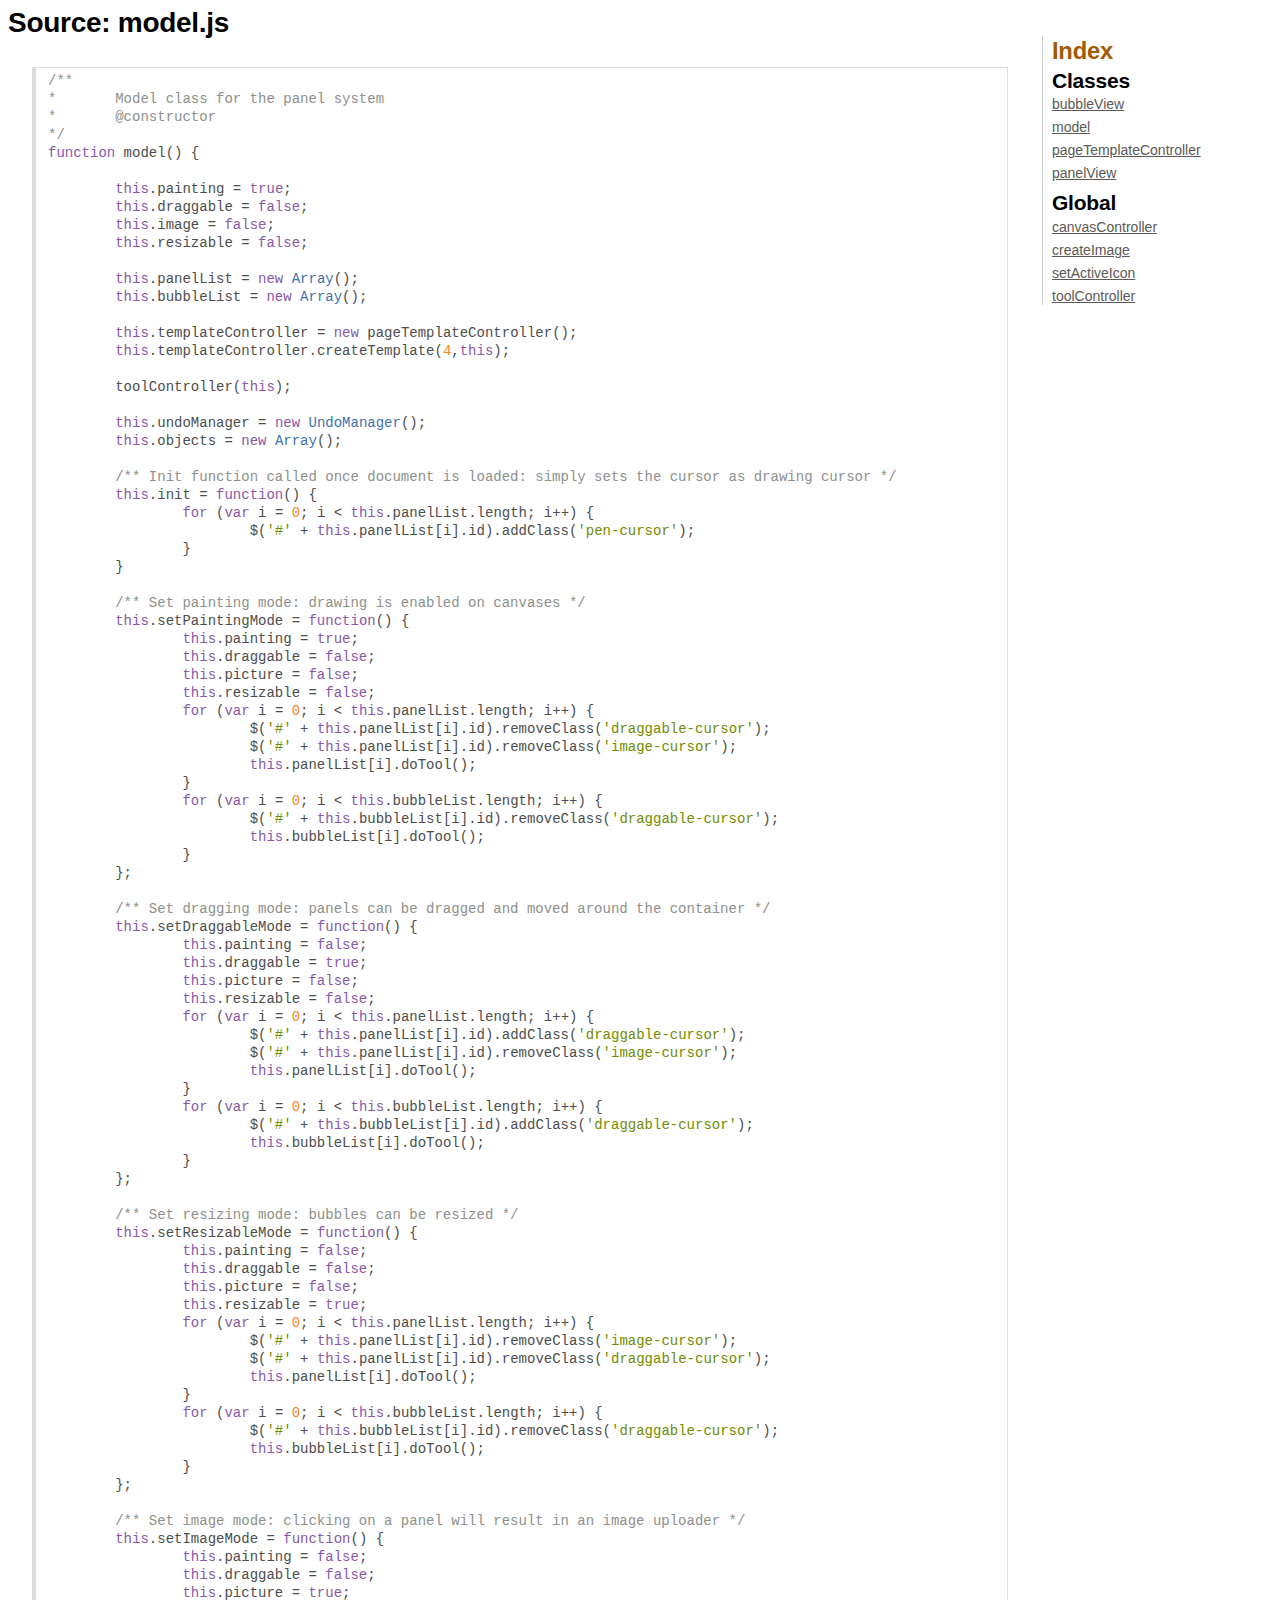
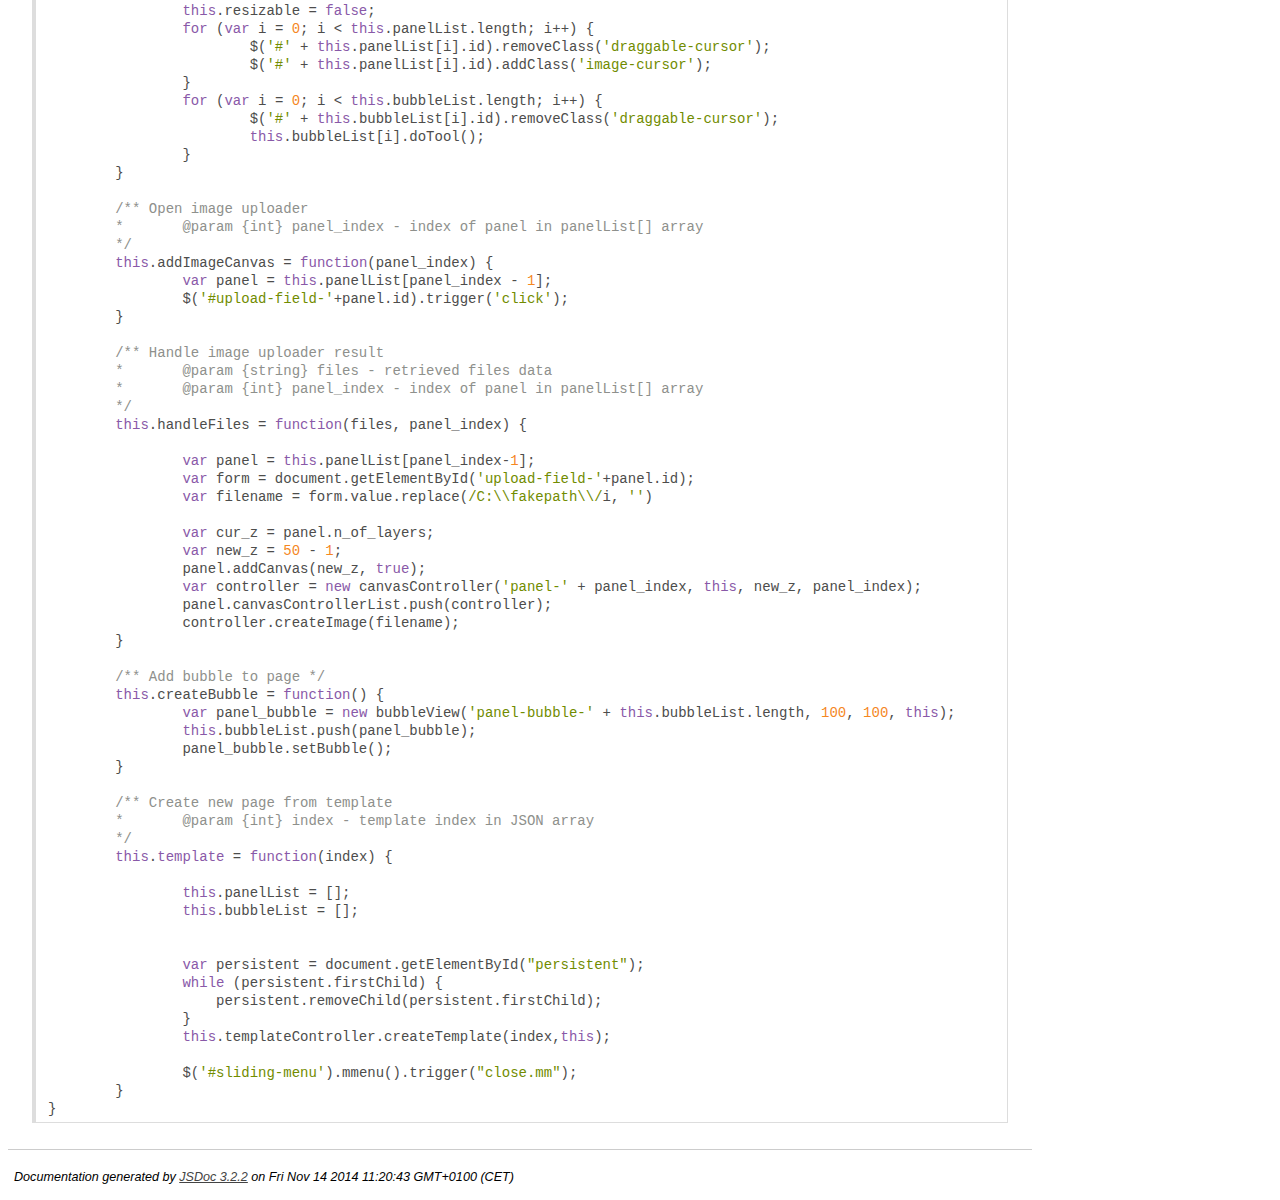
<file: jsdoc/model.js.html>
<!DOCTYPE html>
<html lang="en">
<head>
    <meta charset="utf-8">
    <title>JSDoc: Source: model.js</title>
    
    <script src="scripts/prettify/prettify.js"> </script>
    <script src="scripts/prettify/lang-css.js"> </script>
    <!--[if lt IE 9]>
      <script src="//html5shiv.googlecode.com/svn/trunk/html5.js"></script>
    <![endif]-->
    <link type="text/css" rel="stylesheet" href="styles/prettify-tomorrow.css">
    <link type="text/css" rel="stylesheet" href="styles/jsdoc-default.css">
</head>

<body>

<div id="main">
    
    <h1 class="page-title">Source: model.js</h1>
    
    


    
    <section>
        <article>
            <pre class="prettyprint source"><code>/**
*	Model class for the panel system
*	@constructor
*/
function model() {

	this.painting = true;
	this.draggable = false;
	this.image = false;
	this.resizable = false;

	this.panelList = new Array();	
	this.bubbleList = new Array();

	this.templateController = new pageTemplateController();
	this.templateController.createTemplate(4,this);

	toolController(this);

	this.undoManager = new UndoManager();
	this.objects = new Array();

	/** Init function called once document is loaded: simply sets the cursor as drawing cursor */
	this.init = function() {
		for (var i = 0; i &lt; this.panelList.length; i++) {
			$('#' + this.panelList[i].id).addClass('pen-cursor');
		}
	}

	/** Set painting mode: drawing is enabled on canvases */
	this.setPaintingMode = function() {
		this.painting = true;
		this.draggable = false;
		this.picture = false;
		this.resizable = false;
		for (var i = 0; i &lt; this.panelList.length; i++) {
			$('#' + this.panelList[i].id).removeClass('draggable-cursor');
			$('#' + this.panelList[i].id).removeClass('image-cursor');
			this.panelList[i].doTool();
		}
		for (var i = 0; i &lt; this.bubbleList.length; i++) {
			$('#' + this.bubbleList[i].id).removeClass('draggable-cursor');
			this.bubbleList[i].doTool();
		}
	};

	/** Set dragging mode: panels can be dragged and moved around the container */
	this.setDraggableMode = function() {
		this.painting = false;
		this.draggable = true;
		this.picture = false;
		this.resizable = false;
		for (var i = 0; i &lt; this.panelList.length; i++) {
			$('#' + this.panelList[i].id).addClass('draggable-cursor');
			$('#' + this.panelList[i].id).removeClass('image-cursor');
			this.panelList[i].doTool();
		}
		for (var i = 0; i &lt; this.bubbleList.length; i++) {
			$('#' + this.bubbleList[i].id).addClass('draggable-cursor');
			this.bubbleList[i].doTool();
		}
	};

	/** Set resizing mode: bubbles can be resized */
	this.setResizableMode = function() {
		this.painting = false;
		this.draggable = false;
		this.picture = false;
		this.resizable = true;
		for (var i = 0; i &lt; this.panelList.length; i++) {
			$('#' + this.panelList[i].id).removeClass('image-cursor');
			$('#' + this.panelList[i].id).removeClass('draggable-cursor');
			this.panelList[i].doTool();
		}
		for (var i = 0; i &lt; this.bubbleList.length; i++) {
			$('#' + this.bubbleList[i].id).removeClass('draggable-cursor');
			this.bubbleList[i].doTool();
		}
	};

	/** Set image mode: clicking on a panel will result in an image uploader */
	this.setImageMode = function() {
		this.painting = false;
		this.draggable = false;
		this.picture = true;
		this.resizable = false;
		for (var i = 0; i &lt; this.panelList.length; i++) {
			$('#' + this.panelList[i].id).removeClass('draggable-cursor');
			$('#' + this.panelList[i].id).addClass('image-cursor');
		}
		for (var i = 0; i &lt; this.bubbleList.length; i++) {
			$('#' + this.bubbleList[i].id).removeClass('draggable-cursor');
			this.bubbleList[i].doTool();
		}
	}

	/** Open image uploader 
	*	@param {int} panel_index - index of panel in panelList[] array
	*/
	this.addImageCanvas = function(panel_index) {
		var panel = this.panelList[panel_index - 1];
		$('#upload-field-'+panel.id).trigger('click');
	}

	/** Handle image uploader result 
	*	@param {string} files - retrieved files data
	*	@param {int} panel_index - index of panel in panelList[] array
	*/
	this.handleFiles = function(files, panel_index) {

		var panel = this.panelList[panel_index-1];
		var form = document.getElementById('upload-field-'+panel.id);
		var filename = form.value.replace(/C:\\fakepath\\/i, '')

		var cur_z = panel.n_of_layers;
		var new_z = 50 - 1;
		panel.addCanvas(new_z, true);
		var controller = new canvasController('panel-' + panel_index, this, new_z, panel_index);
		panel.canvasControllerList.push(controller);
		controller.createImage(filename);
	}

	/** Add bubble to page */
	this.createBubble = function() {
		var panel_bubble = new bubbleView('panel-bubble-' + this.bubbleList.length, 100, 100, this);
		this.bubbleList.push(panel_bubble);
		panel_bubble.setBubble();
	}

	/** Create new page from template 
	*	@param {int} index - template index in JSON array
	*/
	this.template = function(index) {
		
		this.panelList = [];
		this.bubbleList = [];

		
		var persistent = document.getElementById("persistent");
		while (persistent.firstChild) {
		    persistent.removeChild(persistent.firstChild);
		}		
		this.templateController.createTemplate(index,this);

		$('#sliding-menu').mmenu().trigger("close.mm");
	}
}</code></pre>
        </article>
    </section>




</div>

<nav>
    <h2><a href="index.html">Index</a></h2><h3>Classes</h3><ul><li><a href="bubbleView.html">bubbleView</a></li><li><a href="model.html">model</a></li><li><a href="pageTemplateController.html">pageTemplateController</a></li><li><a href="panelView.html">panelView</a></li></ul><h3>Global</h3><ul><li><a href="global.html#canvasController">canvasController</a></li><li><a href="global.html#createImage">createImage</a></li><li><a href="global.html#setActiveIcon">setActiveIcon</a></li><li><a href="global.html#toolController">toolController</a></li></ul>
</nav>

<br clear="both">

<footer>
    Documentation generated by <a href="https://github.com/jsdoc3/jsdoc">JSDoc 3.2.2</a> on Fri Nov 14 2014 11:20:43 GMT+0100 (CET)
</footer>

<script> prettyPrint(); </script>
<script src="scripts/linenumber.js"> </script>
</body>
</html>
</file>
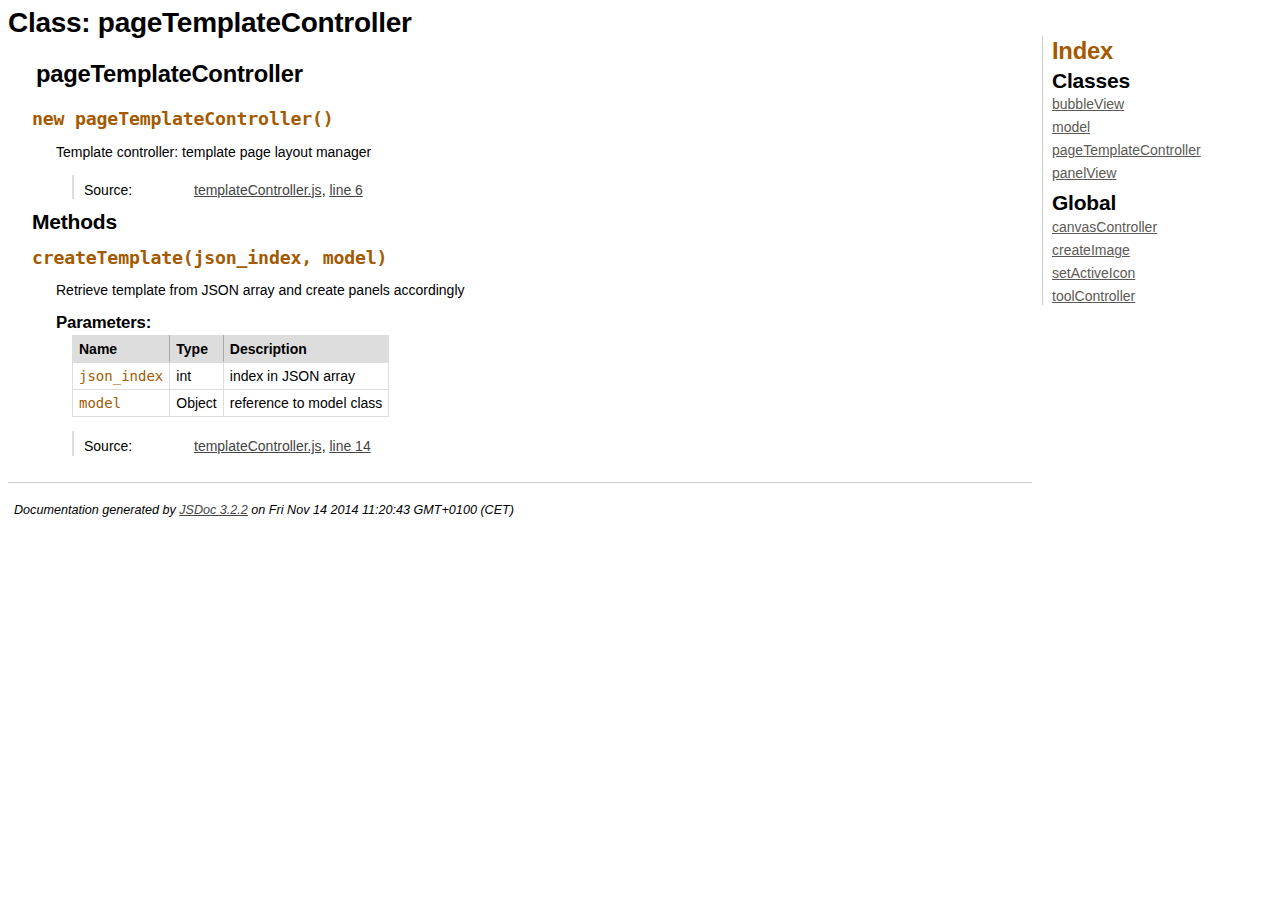
<file: jsdoc/pageTemplateController.html>
<!DOCTYPE html>
<html lang="en">
<head>
    <meta charset="utf-8">
    <title>JSDoc: Class: pageTemplateController</title>
    
    <script src="scripts/prettify/prettify.js"> </script>
    <script src="scripts/prettify/lang-css.js"> </script>
    <!--[if lt IE 9]>
      <script src="//html5shiv.googlecode.com/svn/trunk/html5.js"></script>
    <![endif]-->
    <link type="text/css" rel="stylesheet" href="styles/prettify-tomorrow.css">
    <link type="text/css" rel="stylesheet" href="styles/jsdoc-default.css">
</head>

<body>

<div id="main">
    
    <h1 class="page-title">Class: pageTemplateController</h1>
    
    



<section>
    
<header>
    <h2>
    pageTemplateController
    </h2>
    
</header>  

<article>
    <div class="container-overview">
    
    
    
        
<dt>
    <h4 class="name" id="pageTemplateController"><span class="type-signature"></span>new pageTemplateController<span class="signature">()</span><span class="type-signature"></span></h4>
    
    
</dt>
<dd>
    
    
    <div class="description">
        Template controller: template page layout manager
    </div>
    

    
    
    
    
    
    
    
<dl class="details">
    
        
    
    
    

    
    
    
    
    
    
    
    
    
    
    
    
    
    <dt class="tag-source">Source:</dt>
    <dd class="tag-source"><ul class="dummy"><li>
        <a href="templateController.js.html">templateController.js</a>, <a href="templateController.js.html#line6">line 6</a>
    </li></ul></dd>
    
    
    
    
    
    
    
</dl>

    
    

    

    
    
    
    
    
    
    
</dd>

    
    </div>
    
    
    
    
    
    
    
    
    
    
    
    
    
    
        <h3 class="subsection-title">Methods</h3>
        
        <dl>
            
<dt>
    <h4 class="name" id="createTemplate"><span class="type-signature"></span>createTemplate<span class="signature">(json_index, model)</span><span class="type-signature"></span></h4>
    
    
</dt>
<dd>
    
    
    <div class="description">
        Retrieve template from JSON array and create panels accordingly
    </div>
    

    
    
    
    
    
        <h5>Parameters:</h5>
        

<table class="params">
    <thead>
	<tr>
		
		<th>Name</th>
		
		
		<th>Type</th>
		
		
		
		
		
		<th class="last">Description</th>
	</tr>
	</thead>
	
	<tbody>
	
	
        <tr>
            
                <td class="name"><code>json_index</code></td>
            
            
            <td class="type">
            
                
<span class="param-type">int</span>


            
            </td>
            
            
            
            
            
            <td class="description last">index in JSON array</td>
        </tr>
	
	
	
        <tr>
            
                <td class="name"><code>model</code></td>
            
            
            <td class="type">
            
                
<span class="param-type">Object</span>


            
            </td>
            
            
            
            
            
            <td class="description last">reference to model class</td>
        </tr>
	
	
	</tbody>
</table>
    
    
    
<dl class="details">
    
        
    
    
    

    
    
    
    
    
    
    
    
    
    
    
    
    
    <dt class="tag-source">Source:</dt>
    <dd class="tag-source"><ul class="dummy"><li>
        <a href="templateController.js.html">templateController.js</a>, <a href="templateController.js.html#line14">line 14</a>
    </li></ul></dd>
    
    
    
    
    
    
    
</dl>

    
    

    

    
    
    
    
    
    
    
</dd>

        </dl>
    
    
    
    
    
</article>

</section>  




</div>

<nav>
    <h2><a href="index.html">Index</a></h2><h3>Classes</h3><ul><li><a href="bubbleView.html">bubbleView</a></li><li><a href="model.html">model</a></li><li><a href="pageTemplateController.html">pageTemplateController</a></li><li><a href="panelView.html">panelView</a></li></ul><h3>Global</h3><ul><li><a href="global.html#canvasController">canvasController</a></li><li><a href="global.html#createImage">createImage</a></li><li><a href="global.html#setActiveIcon">setActiveIcon</a></li><li><a href="global.html#toolController">toolController</a></li></ul>
</nav>

<br clear="both">

<footer>
    Documentation generated by <a href="https://github.com/jsdoc3/jsdoc">JSDoc 3.2.2</a> on Fri Nov 14 2014 11:20:43 GMT+0100 (CET)
</footer>

<script> prettyPrint(); </script>
<script src="scripts/linenumber.js"> </script>
</body>
</html>
</file>
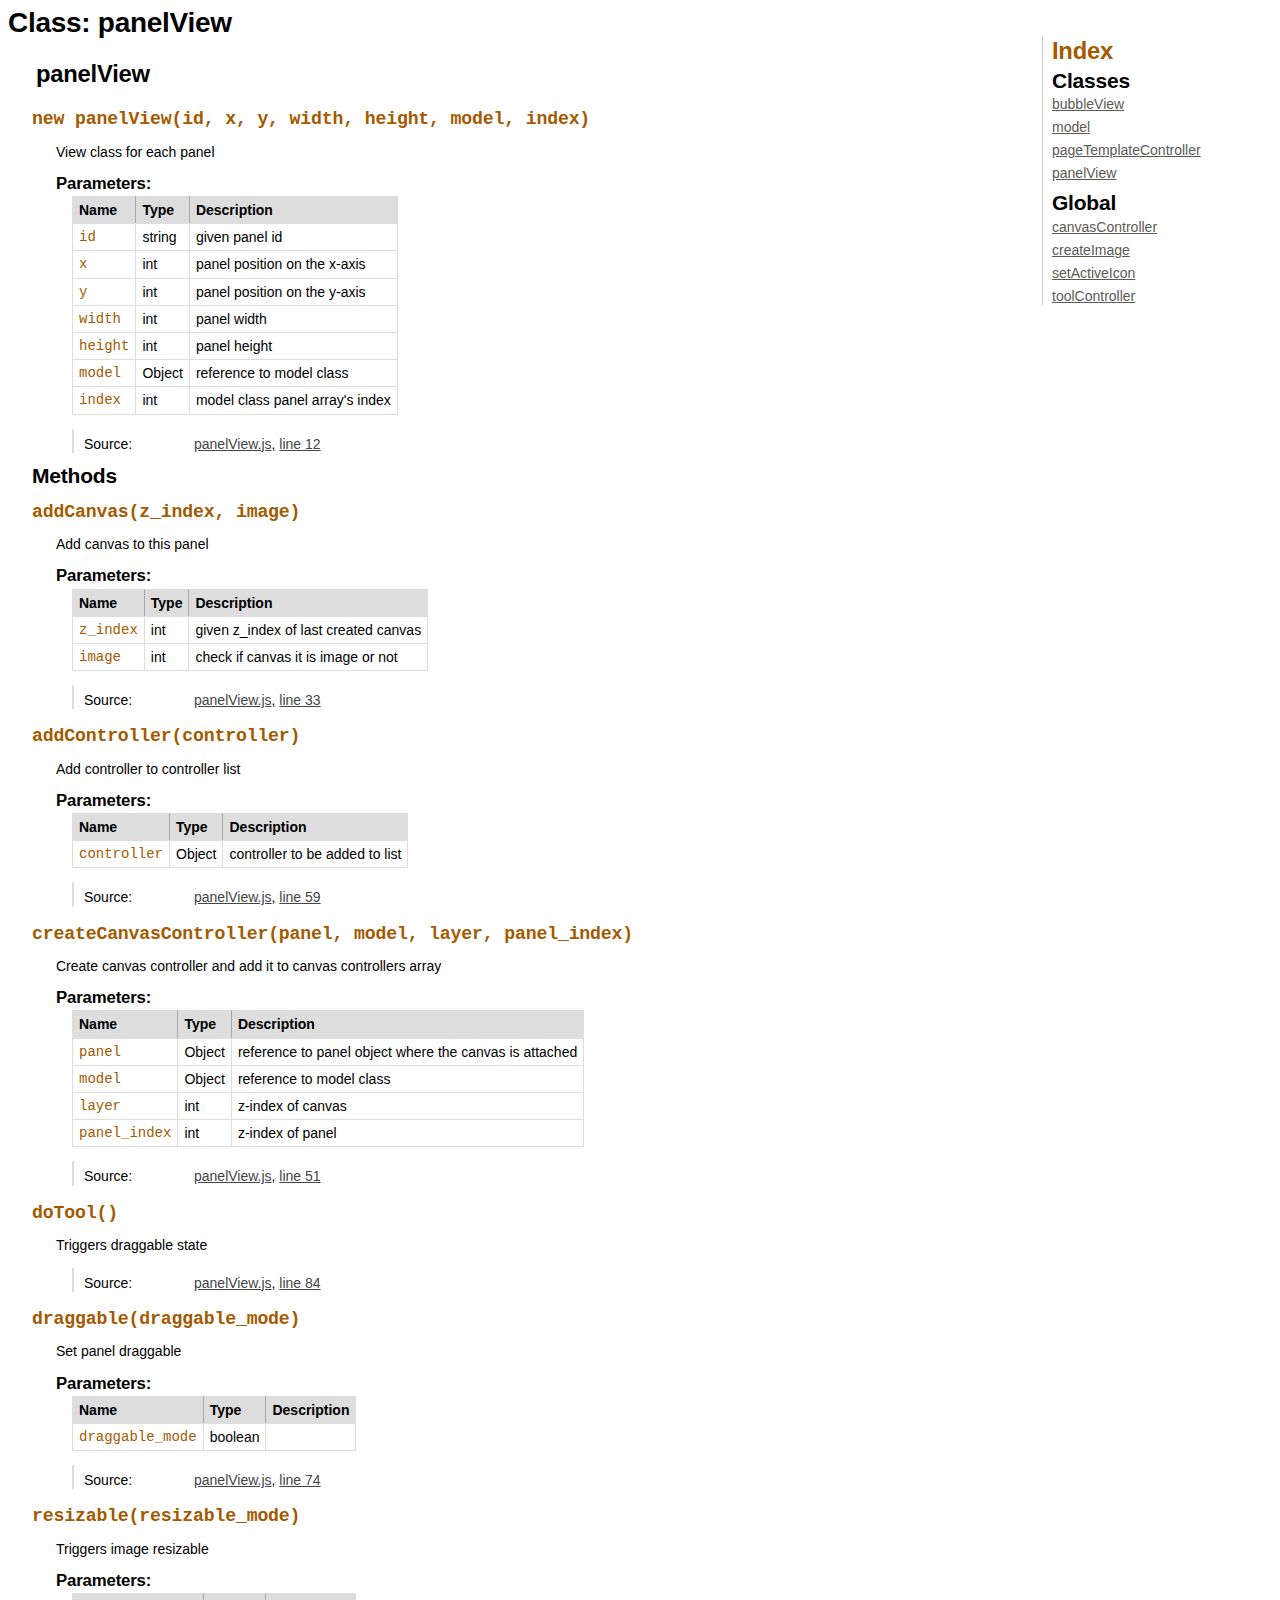
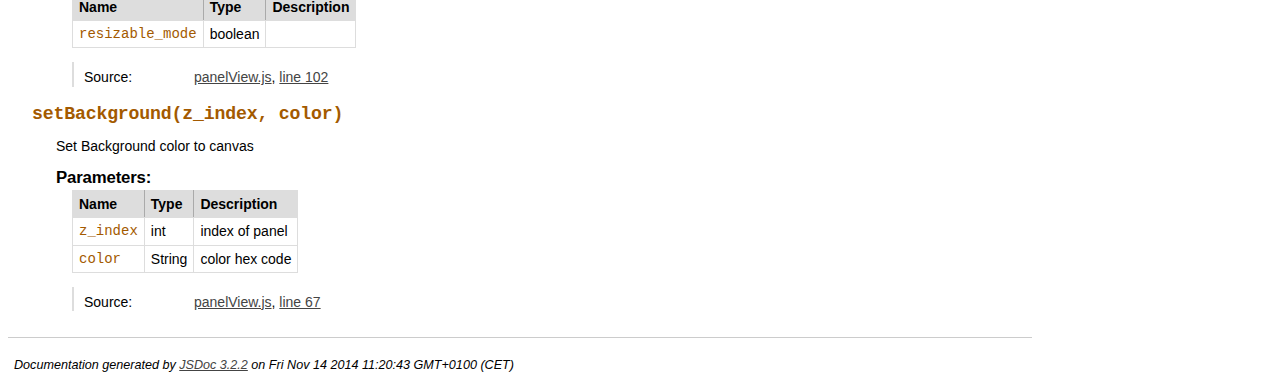
<file: jsdoc/panelView.html>
<!DOCTYPE html>
<html lang="en">
<head>
    <meta charset="utf-8">
    <title>JSDoc: Class: panelView</title>
    
    <script src="scripts/prettify/prettify.js"> </script>
    <script src="scripts/prettify/lang-css.js"> </script>
    <!--[if lt IE 9]>
      <script src="//html5shiv.googlecode.com/svn/trunk/html5.js"></script>
    <![endif]-->
    <link type="text/css" rel="stylesheet" href="styles/prettify-tomorrow.css">
    <link type="text/css" rel="stylesheet" href="styles/jsdoc-default.css">
</head>

<body>

<div id="main">
    
    <h1 class="page-title">Class: panelView</h1>
    
    



<section>
    
<header>
    <h2>
    panelView
    </h2>
    
</header>  

<article>
    <div class="container-overview">
    
    
    
        
<dt>
    <h4 class="name" id="panelView"><span class="type-signature"></span>new panelView<span class="signature">(id, x, y, width, height, model, index)</span><span class="type-signature"></span></h4>
    
    
</dt>
<dd>
    
    
    <div class="description">
        View class for each panel
    </div>
    

    
    
    
    
    
        <h5>Parameters:</h5>
        

<table class="params">
    <thead>
	<tr>
		
		<th>Name</th>
		
		
		<th>Type</th>
		
		
		
		
		
		<th class="last">Description</th>
	</tr>
	</thead>
	
	<tbody>
	
	
        <tr>
            
                <td class="name"><code>id</code></td>
            
            
            <td class="type">
            
                
<span class="param-type">string</span>


            
            </td>
            
            
            
            
            
            <td class="description last">given panel id</td>
        </tr>
	
	
	
        <tr>
            
                <td class="name"><code>x</code></td>
            
            
            <td class="type">
            
                
<span class="param-type">int</span>


            
            </td>
            
            
            
            
            
            <td class="description last">panel position on the x-axis</td>
        </tr>
	
	
	
        <tr>
            
                <td class="name"><code>y</code></td>
            
            
            <td class="type">
            
                
<span class="param-type">int</span>


            
            </td>
            
            
            
            
            
            <td class="description last">panel position on the y-axis</td>
        </tr>
	
	
	
        <tr>
            
                <td class="name"><code>width</code></td>
            
            
            <td class="type">
            
                
<span class="param-type">int</span>


            
            </td>
            
            
            
            
            
            <td class="description last">panel width</td>
        </tr>
	
	
	
        <tr>
            
                <td class="name"><code>height</code></td>
            
            
            <td class="type">
            
                
<span class="param-type">int</span>


            
            </td>
            
            
            
            
            
            <td class="description last">panel height</td>
        </tr>
	
	
	
        <tr>
            
                <td class="name"><code>model</code></td>
            
            
            <td class="type">
            
                
<span class="param-type">Object</span>


            
            </td>
            
            
            
            
            
            <td class="description last">reference to model class</td>
        </tr>
	
	
	
        <tr>
            
                <td class="name"><code>index</code></td>
            
            
            <td class="type">
            
                
<span class="param-type">int</span>


            
            </td>
            
            
            
            
            
            <td class="description last">model class panel array's index</td>
        </tr>
	
	
	</tbody>
</table>
    
    
    
<dl class="details">
    
        
    
    
    

    
    
    
    
    
    
    
    
    
    
    
    
    
    <dt class="tag-source">Source:</dt>
    <dd class="tag-source"><ul class="dummy"><li>
        <a href="panelView.js.html">panelView.js</a>, <a href="panelView.js.html#line12">line 12</a>
    </li></ul></dd>
    
    
    
    
    
    
    
</dl>

    
    

    

    
    
    
    
    
    
    
</dd>

    
    </div>
    
    
    
    
    
    
    
    
    
    
    
    
    
    
        <h3 class="subsection-title">Methods</h3>
        
        <dl>
            
<dt>
    <h4 class="name" id="addCanvas"><span class="type-signature"></span>addCanvas<span class="signature">(z_index, image)</span><span class="type-signature"></span></h4>
    
    
</dt>
<dd>
    
    
    <div class="description">
        Add canvas to this panel
    </div>
    

    
    
    
    
    
        <h5>Parameters:</h5>
        

<table class="params">
    <thead>
	<tr>
		
		<th>Name</th>
		
		
		<th>Type</th>
		
		
		
		
		
		<th class="last">Description</th>
	</tr>
	</thead>
	
	<tbody>
	
	
        <tr>
            
                <td class="name"><code>z_index</code></td>
            
            
            <td class="type">
            
                
<span class="param-type">int</span>


            
            </td>
            
            
            
            
            
            <td class="description last">given z_index of last created canvas</td>
        </tr>
	
	
	
        <tr>
            
                <td class="name"><code>image</code></td>
            
            
            <td class="type">
            
                
<span class="param-type">int</span>


            
            </td>
            
            
            
            
            
            <td class="description last">check if canvas it is image or not</td>
        </tr>
	
	
	</tbody>
</table>
    
    
    
<dl class="details">
    
        
    
    
    

    
    
    
    
    
    
    
    
    
    
    
    
    
    <dt class="tag-source">Source:</dt>
    <dd class="tag-source"><ul class="dummy"><li>
        <a href="panelView.js.html">panelView.js</a>, <a href="panelView.js.html#line33">line 33</a>
    </li></ul></dd>
    
    
    
    
    
    
    
</dl>

    
    

    

    
    
    
    
    
    
    
</dd>

        
            
<dt>
    <h4 class="name" id="addController"><span class="type-signature"></span>addController<span class="signature">(controller)</span><span class="type-signature"></span></h4>
    
    
</dt>
<dd>
    
    
    <div class="description">
        Add controller to controller list
    </div>
    

    
    
    
    
    
        <h5>Parameters:</h5>
        

<table class="params">
    <thead>
	<tr>
		
		<th>Name</th>
		
		
		<th>Type</th>
		
		
		
		
		
		<th class="last">Description</th>
	</tr>
	</thead>
	
	<tbody>
	
	
        <tr>
            
                <td class="name"><code>controller</code></td>
            
            
            <td class="type">
            
                
<span class="param-type">Object</span>


            
            </td>
            
            
            
            
            
            <td class="description last">controller to be added to list</td>
        </tr>
	
	
	</tbody>
</table>
    
    
    
<dl class="details">
    
        
    
    
    

    
    
    
    
    
    
    
    
    
    
    
    
    
    <dt class="tag-source">Source:</dt>
    <dd class="tag-source"><ul class="dummy"><li>
        <a href="panelView.js.html">panelView.js</a>, <a href="panelView.js.html#line59">line 59</a>
    </li></ul></dd>
    
    
    
    
    
    
    
</dl>

    
    

    

    
    
    
    
    
    
    
</dd>

        
            
<dt>
    <h4 class="name" id="createCanvasController"><span class="type-signature"></span>createCanvasController<span class="signature">(panel, model, layer, panel_index)</span><span class="type-signature"></span></h4>
    
    
</dt>
<dd>
    
    
    <div class="description">
        Create canvas controller and add it to canvas controllers array
    </div>
    

    
    
    
    
    
        <h5>Parameters:</h5>
        

<table class="params">
    <thead>
	<tr>
		
		<th>Name</th>
		
		
		<th>Type</th>
		
		
		
		
		
		<th class="last">Description</th>
	</tr>
	</thead>
	
	<tbody>
	
	
        <tr>
            
                <td class="name"><code>panel</code></td>
            
            
            <td class="type">
            
                
<span class="param-type">Object</span>


            
            </td>
            
            
            
            
            
            <td class="description last">reference to panel object where the canvas is attached</td>
        </tr>
	
	
	
        <tr>
            
                <td class="name"><code>model</code></td>
            
            
            <td class="type">
            
                
<span class="param-type">Object</span>


            
            </td>
            
            
            
            
            
            <td class="description last">reference to model class</td>
        </tr>
	
	
	
        <tr>
            
                <td class="name"><code>layer</code></td>
            
            
            <td class="type">
            
                
<span class="param-type">int</span>


            
            </td>
            
            
            
            
            
            <td class="description last">z-index of canvas</td>
        </tr>
	
	
	
        <tr>
            
                <td class="name"><code>panel_index</code></td>
            
            
            <td class="type">
            
                
<span class="param-type">int</span>


            
            </td>
            
            
            
            
            
            <td class="description last">z-index of panel</td>
        </tr>
	
	
	</tbody>
</table>
    
    
    
<dl class="details">
    
        
    
    
    

    
    
    
    
    
    
    
    
    
    
    
    
    
    <dt class="tag-source">Source:</dt>
    <dd class="tag-source"><ul class="dummy"><li>
        <a href="panelView.js.html">panelView.js</a>, <a href="panelView.js.html#line51">line 51</a>
    </li></ul></dd>
    
    
    
    
    
    
    
</dl>

    
    

    

    
    
    
    
    
    
    
</dd>

        
            
<dt>
    <h4 class="name" id="doTool"><span class="type-signature"></span>doTool<span class="signature">()</span><span class="type-signature"></span></h4>
    
    
</dt>
<dd>
    
    
    <div class="description">
        Triggers draggable state
    </div>
    

    
    
    
    
    
    
    
<dl class="details">
    
        
    
    
    

    
    
    
    
    
    
    
    
    
    
    
    
    
    <dt class="tag-source">Source:</dt>
    <dd class="tag-source"><ul class="dummy"><li>
        <a href="panelView.js.html">panelView.js</a>, <a href="panelView.js.html#line84">line 84</a>
    </li></ul></dd>
    
    
    
    
    
    
    
</dl>

    
    

    

    
    
    
    
    
    
    
</dd>

        
            
<dt>
    <h4 class="name" id="draggable"><span class="type-signature"></span>draggable<span class="signature">(draggable_mode)</span><span class="type-signature"></span></h4>
    
    
</dt>
<dd>
    
    
    <div class="description">
        Set panel draggable
    </div>
    

    
    
    
    
    
        <h5>Parameters:</h5>
        

<table class="params">
    <thead>
	<tr>
		
		<th>Name</th>
		
		
		<th>Type</th>
		
		
		
		
		
		<th class="last">Description</th>
	</tr>
	</thead>
	
	<tbody>
	
	
        <tr>
            
                <td class="name"><code>draggable_mode</code></td>
            
            
            <td class="type">
            
                
<span class="param-type">boolean</span>


            
            </td>
            
            
            
            
            
            <td class="description last"></td>
        </tr>
	
	
	</tbody>
</table>
    
    
    
<dl class="details">
    
        
    
    
    

    
    
    
    
    
    
    
    
    
    
    
    
    
    <dt class="tag-source">Source:</dt>
    <dd class="tag-source"><ul class="dummy"><li>
        <a href="panelView.js.html">panelView.js</a>, <a href="panelView.js.html#line74">line 74</a>
    </li></ul></dd>
    
    
    
    
    
    
    
</dl>

    
    

    

    
    
    
    
    
    
    
</dd>

        
            
<dt>
    <h4 class="name" id="resizable"><span class="type-signature"></span>resizable<span class="signature">(resizable_mode)</span><span class="type-signature"></span></h4>
    
    
</dt>
<dd>
    
    
    <div class="description">
        Triggers image resizable
    </div>
    

    
    
    
    
    
        <h5>Parameters:</h5>
        

<table class="params">
    <thead>
	<tr>
		
		<th>Name</th>
		
		
		<th>Type</th>
		
		
		
		
		
		<th class="last">Description</th>
	</tr>
	</thead>
	
	<tbody>
	
	
        <tr>
            
                <td class="name"><code>resizable_mode</code></td>
            
            
            <td class="type">
            
                
<span class="param-type">boolean</span>


            
            </td>
            
            
            
            
            
            <td class="description last"></td>
        </tr>
	
	
	</tbody>
</table>
    
    
    
<dl class="details">
    
        
    
    
    

    
    
    
    
    
    
    
    
    
    
    
    
    
    <dt class="tag-source">Source:</dt>
    <dd class="tag-source"><ul class="dummy"><li>
        <a href="panelView.js.html">panelView.js</a>, <a href="panelView.js.html#line102">line 102</a>
    </li></ul></dd>
    
    
    
    
    
    
    
</dl>

    
    

    

    
    
    
    
    
    
    
</dd>

        
            
<dt>
    <h4 class="name" id="setBackground"><span class="type-signature"></span>setBackground<span class="signature">(z_index, color)</span><span class="type-signature"></span></h4>
    
    
</dt>
<dd>
    
    
    <div class="description">
        Set Background color to canvas
    </div>
    

    
    
    
    
    
        <h5>Parameters:</h5>
        

<table class="params">
    <thead>
	<tr>
		
		<th>Name</th>
		
		
		<th>Type</th>
		
		
		
		
		
		<th class="last">Description</th>
	</tr>
	</thead>
	
	<tbody>
	
	
        <tr>
            
                <td class="name"><code>z_index</code></td>
            
            
            <td class="type">
            
                
<span class="param-type">int</span>


            
            </td>
            
            
            
            
            
            <td class="description last">index of panel</td>
        </tr>
	
	
	
        <tr>
            
                <td class="name"><code>color</code></td>
            
            
            <td class="type">
            
                
<span class="param-type">String</span>


            
            </td>
            
            
            
            
            
            <td class="description last">color hex code</td>
        </tr>
	
	
	</tbody>
</table>
    
    
    
<dl class="details">
    
        
    
    
    

    
    
    
    
    
    
    
    
    
    
    
    
    
    <dt class="tag-source">Source:</dt>
    <dd class="tag-source"><ul class="dummy"><li>
        <a href="panelView.js.html">panelView.js</a>, <a href="panelView.js.html#line67">line 67</a>
    </li></ul></dd>
    
    
    
    
    
    
    
</dl>

    
    

    

    
    
    
    
    
    
    
</dd>

        </dl>
    
    
    
    
    
</article>

</section>  




</div>

<nav>
    <h2><a href="index.html">Index</a></h2><h3>Classes</h3><ul><li><a href="bubbleView.html">bubbleView</a></li><li><a href="model.html">model</a></li><li><a href="pageTemplateController.html">pageTemplateController</a></li><li><a href="panelView.html">panelView</a></li></ul><h3>Global</h3><ul><li><a href="global.html#canvasController">canvasController</a></li><li><a href="global.html#createImage">createImage</a></li><li><a href="global.html#setActiveIcon">setActiveIcon</a></li><li><a href="global.html#toolController">toolController</a></li></ul>
</nav>

<br clear="both">

<footer>
    Documentation generated by <a href="https://github.com/jsdoc3/jsdoc">JSDoc 3.2.2</a> on Fri Nov 14 2014 11:20:43 GMT+0100 (CET)
</footer>

<script> prettyPrint(); </script>
<script src="scripts/linenumber.js"> </script>
</body>
</html>
</file>
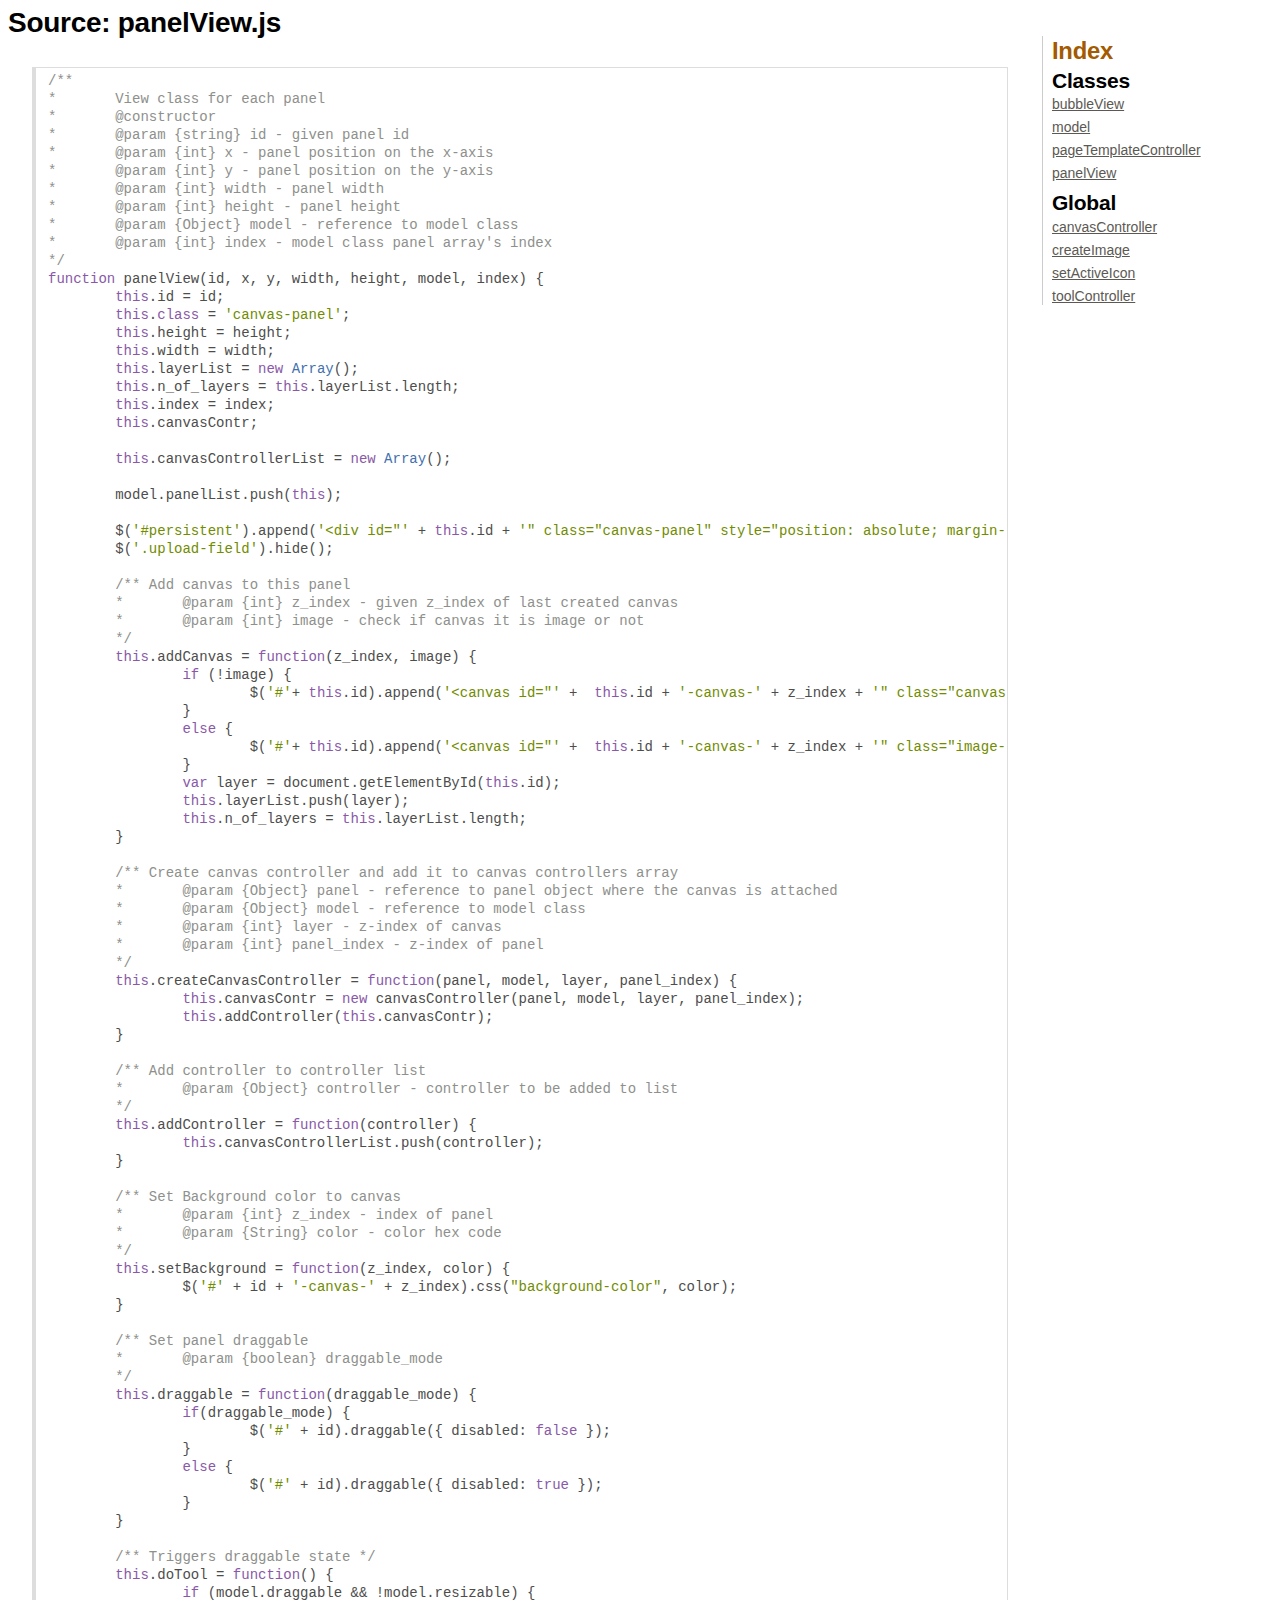
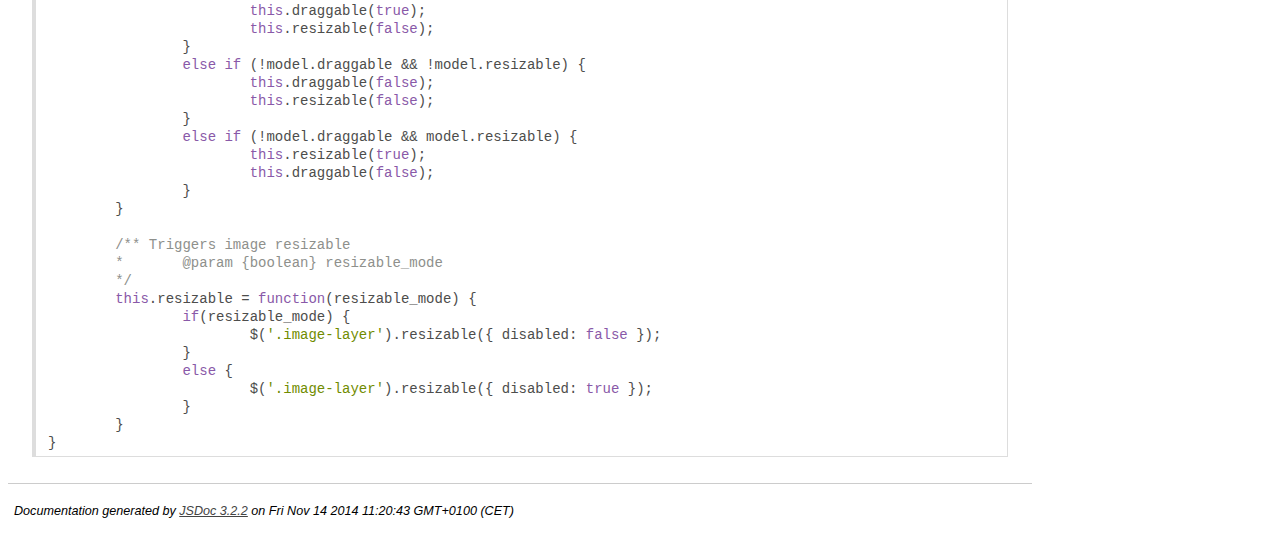
<file: jsdoc/panelView.js.html>
<!DOCTYPE html>
<html lang="en">
<head>
    <meta charset="utf-8">
    <title>JSDoc: Source: panelView.js</title>
    
    <script src="scripts/prettify/prettify.js"> </script>
    <script src="scripts/prettify/lang-css.js"> </script>
    <!--[if lt IE 9]>
      <script src="//html5shiv.googlecode.com/svn/trunk/html5.js"></script>
    <![endif]-->
    <link type="text/css" rel="stylesheet" href="styles/prettify-tomorrow.css">
    <link type="text/css" rel="stylesheet" href="styles/jsdoc-default.css">
</head>

<body>

<div id="main">
    
    <h1 class="page-title">Source: panelView.js</h1>
    
    


    
    <section>
        <article>
            <pre class="prettyprint source"><code>/**
*	View class for each panel
*	@constructor
*	@param {string} id - given panel id
*	@param {int} x - panel position on the x-axis
*	@param {int} y - panel position on the y-axis
*	@param {int} width - panel width
*	@param {int} height - panel height
*	@param {Object} model - reference to model class
*	@param {int} index - model class panel array's index
*/
function panelView(id, x, y, width, height, model, index) {
	this.id = id;
	this.class = 'canvas-panel';
	this.height = height;
	this.width = width;
	this.layerList = new Array();
	this.n_of_layers = this.layerList.length;
	this.index = index;
	this.canvasContr;

	this.canvasControllerList = new Array();

	model.panelList.push(this);

	$('#persistent').append('&lt;div id="' + this.id + '" class="canvas-panel" style="position: absolute; margin-left: ' + x +'px; margin-top: '+ y +'px; width: '+this.width+'px; height: '+this.height+'px;">&lt;input id="upload-field-'+this.id+'" class="upload-field" type="file" name="upload" onchange="canvas_model.handleFiles(this.files, ' + this.index + ')" />&lt;/div>');
	$('.upload-field').hide();

	/** Add canvas to this panel
	*	@param {int} z_index - given z_index of last created canvas
	*	@param {int} image - check if canvas it is image or not
	*/
	this.addCanvas = function(z_index, image) {
		if (!image) {
			$('#'+ this.id).append('&lt;canvas id="' +  this.id + '-canvas-' + z_index + '" class="canvas-layer" width="'+this.width+'" height="'+this.height+'" style="z-index: '+  z_index +'">&lt;/canvas>');	
		}
		else {
			$('#'+ this.id).append('&lt;canvas id="' +  this.id + '-canvas-' + z_index + '" class="image-layer canvas-layer" style="z-index: '+  z_index +'">&lt;/canvas>');	
		}
		var layer = document.getElementById(this.id);
		this.layerList.push(layer);
		this.n_of_layers = this.layerList.length;
	}

	/** Create canvas controller and add it to canvas controllers array
	*	@param {Object} panel - reference to panel object where the canvas is attached
	*	@param {Object} model - reference to model class
	*	@param {int} layer - z-index of canvas
	* 	@param {int} panel_index - z-index of panel
	*/
	this.createCanvasController = function(panel, model, layer, panel_index) {
		this.canvasContr = new canvasController(panel, model, layer, panel_index);
		this.addController(this.canvasContr);
	}

	/** Add controller to controller list
	*	@param {Object} controller - controller to be added to list
	*/
	this.addController = function(controller) {
		this.canvasControllerList.push(controller);
	}
	
	/** Set Background color to canvas
	*	@param {int} z_index - index of panel
	*	@param {String} color - color hex code
	*/
	this.setBackground = function(z_index, color) {
		$('#' + id + '-canvas-' + z_index).css("background-color", color);
	}

	/** Set panel draggable
	*	@param {boolean} draggable_mode
	*/
	this.draggable = function(draggable_mode) {
		if(draggable_mode) {
			$('#' + id).draggable({ disabled: false });
		}
		else {
			$('#' + id).draggable({ disabled: true });
		}
	}

	/** Triggers draggable state */
	this.doTool = function() {
		if (model.draggable && !model.resizable) {
			this.draggable(true);
			this.resizable(false);
		}
		else if (!model.draggable && !model.resizable) {
			this.draggable(false);
			this.resizable(false);
		}
		else if (!model.draggable && model.resizable) {
			this.resizable(true);
			this.draggable(false);
		}
	}

	/** Triggers image resizable
	*	@param {boolean} resizable_mode
	*/
	this.resizable = function(resizable_mode) {
		if(resizable_mode) {
			$('.image-layer').resizable({ disabled: false });
		}
		else {
			$('.image-layer').resizable({ disabled: true });
		}
	}
}</code></pre>
        </article>
    </section>




</div>

<nav>
    <h2><a href="index.html">Index</a></h2><h3>Classes</h3><ul><li><a href="bubbleView.html">bubbleView</a></li><li><a href="model.html">model</a></li><li><a href="pageTemplateController.html">pageTemplateController</a></li><li><a href="panelView.html">panelView</a></li></ul><h3>Global</h3><ul><li><a href="global.html#canvasController">canvasController</a></li><li><a href="global.html#createImage">createImage</a></li><li><a href="global.html#setActiveIcon">setActiveIcon</a></li><li><a href="global.html#toolController">toolController</a></li></ul>
</nav>

<br clear="both">

<footer>
    Documentation generated by <a href="https://github.com/jsdoc3/jsdoc">JSDoc 3.2.2</a> on Fri Nov 14 2014 11:20:43 GMT+0100 (CET)
</footer>

<script> prettyPrint(); </script>
<script src="scripts/linenumber.js"> </script>
</body>
</html>
</file>
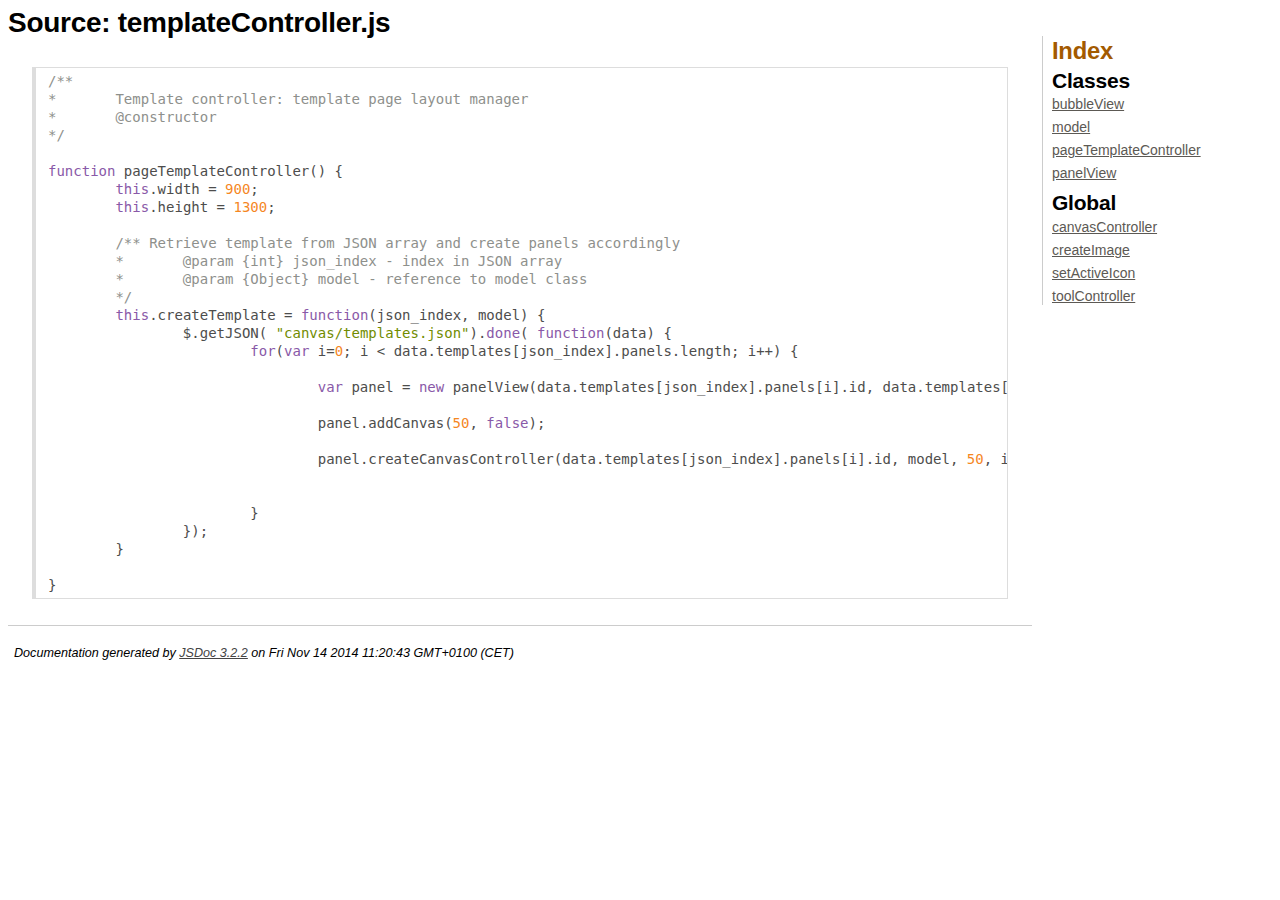
<file: jsdoc/templateController.js.html>
<!DOCTYPE html>
<html lang="en">
<head>
    <meta charset="utf-8">
    <title>JSDoc: Source: templateController.js</title>
    
    <script src="scripts/prettify/prettify.js"> </script>
    <script src="scripts/prettify/lang-css.js"> </script>
    <!--[if lt IE 9]>
      <script src="//html5shiv.googlecode.com/svn/trunk/html5.js"></script>
    <![endif]-->
    <link type="text/css" rel="stylesheet" href="styles/prettify-tomorrow.css">
    <link type="text/css" rel="stylesheet" href="styles/jsdoc-default.css">
</head>

<body>

<div id="main">
    
    <h1 class="page-title">Source: templateController.js</h1>
    
    


    
    <section>
        <article>
            <pre class="prettyprint source"><code>/**
*	Template controller: template page layout manager
*	@constructor
*/

function pageTemplateController() {
	this.width = 900;
	this.height = 1300;

	/** Retrieve template from JSON array and create panels accordingly
	*	@param {int} json_index - index in JSON array
	*	@param {Object} model - reference to model class
	*/
	this.createTemplate = function(json_index, model) {
		$.getJSON( "canvas/templates.json").done( function(data) {
			for(var i=0; i &lt; data.templates[json_index].panels.length; i++) {
				
				var panel = new panelView(data.templates[json_index].panels[i].id, data.templates[json_index].panels[i].x, data.templates[json_index].panels[i].y, data.templates[json_index].panels[i].width, data.templates[json_index].panels[i].height, model, i+1);
				
				panel.addCanvas(50, false);

				panel.createCanvasController(data.templates[json_index].panels[i].id, model, 50, i+1);
				

			}
		});
	}

}</code></pre>
        </article>
    </section>




</div>

<nav>
    <h2><a href="index.html">Index</a></h2><h3>Classes</h3><ul><li><a href="bubbleView.html">bubbleView</a></li><li><a href="model.html">model</a></li><li><a href="pageTemplateController.html">pageTemplateController</a></li><li><a href="panelView.html">panelView</a></li></ul><h3>Global</h3><ul><li><a href="global.html#canvasController">canvasController</a></li><li><a href="global.html#createImage">createImage</a></li><li><a href="global.html#setActiveIcon">setActiveIcon</a></li><li><a href="global.html#toolController">toolController</a></li></ul>
</nav>

<br clear="both">

<footer>
    Documentation generated by <a href="https://github.com/jsdoc3/jsdoc">JSDoc 3.2.2</a> on Fri Nov 14 2014 11:20:43 GMT+0100 (CET)
</footer>

<script> prettyPrint(); </script>
<script src="scripts/linenumber.js"> </script>
</body>
</html>
</file>
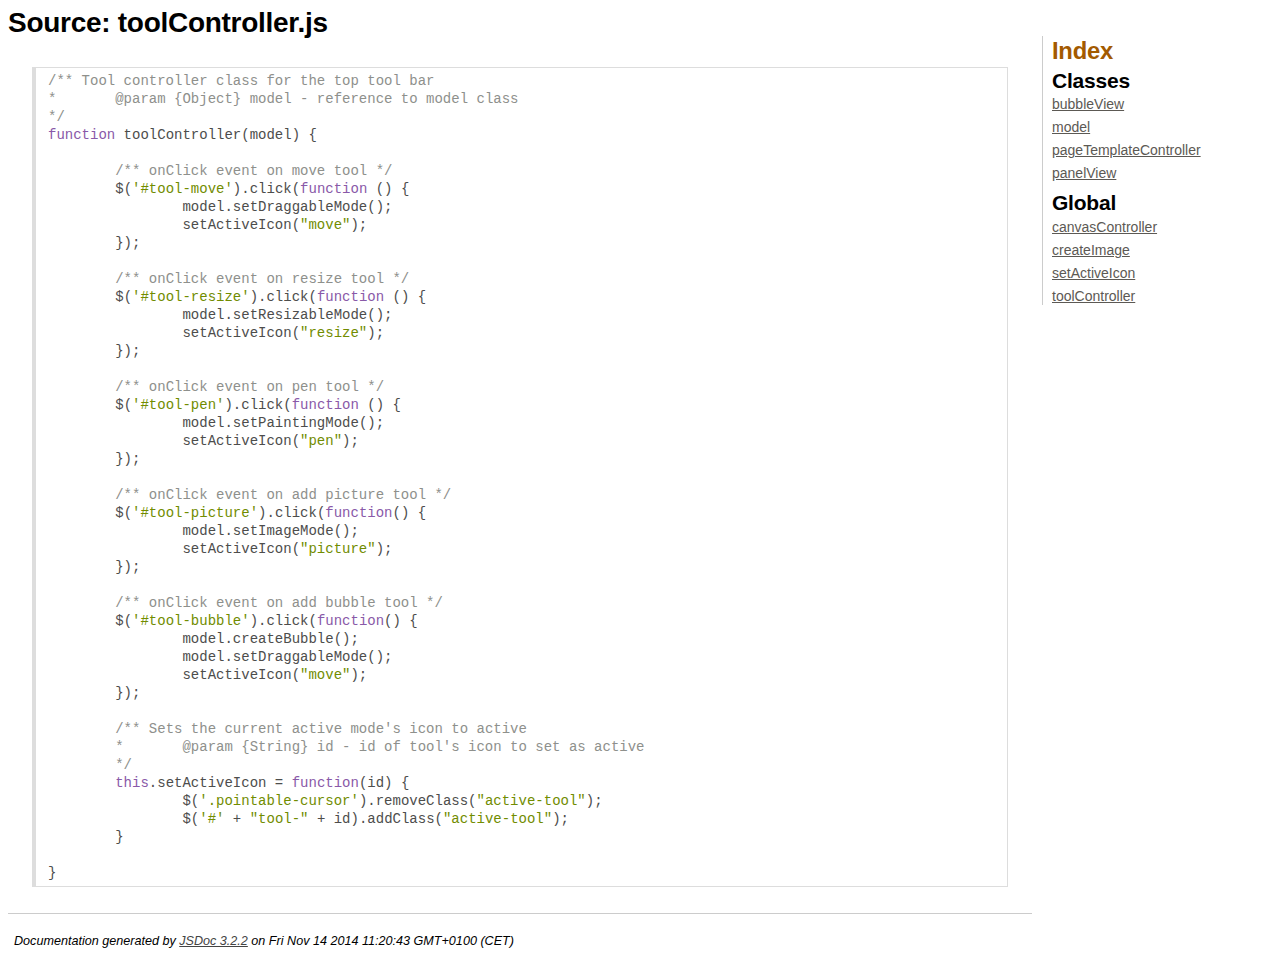
<file: jsdoc/toolController.js.html>
<!DOCTYPE html>
<html lang="en">
<head>
    <meta charset="utf-8">
    <title>JSDoc: Source: toolController.js</title>
    
    <script src="scripts/prettify/prettify.js"> </script>
    <script src="scripts/prettify/lang-css.js"> </script>
    <!--[if lt IE 9]>
      <script src="//html5shiv.googlecode.com/svn/trunk/html5.js"></script>
    <![endif]-->
    <link type="text/css" rel="stylesheet" href="styles/prettify-tomorrow.css">
    <link type="text/css" rel="stylesheet" href="styles/jsdoc-default.css">
</head>

<body>

<div id="main">
    
    <h1 class="page-title">Source: toolController.js</h1>
    
    


    
    <section>
        <article>
            <pre class="prettyprint source"><code>/** Tool controller class for the top tool bar
*	@param {Object} model - reference to model class
*/
function toolController(model) {
	
	/** onClick event on move tool */
	$('#tool-move').click(function () {
		model.setDraggableMode();
		setActiveIcon("move");
	});

	/** onClick event on resize tool */
	$('#tool-resize').click(function () {
		model.setResizableMode();
		setActiveIcon("resize");
	});

	/** onClick event on pen tool */
	$('#tool-pen').click(function () {
		model.setPaintingMode();
		setActiveIcon("pen");
	});

	/** onClick event on add picture tool */
	$('#tool-picture').click(function() {
		model.setImageMode();
		setActiveIcon("picture");
	});

	/** onClick event on add bubble tool */
	$('#tool-bubble').click(function() {
		model.createBubble();
		model.setDraggableMode();
		setActiveIcon("move");
	});

	/** Sets the current active mode's icon to active
	*	@param {String} id - id of tool's icon to set as active
	*/
	this.setActiveIcon = function(id) {
		$('.pointable-cursor').removeClass("active-tool");
		$('#' + "tool-" + id).addClass("active-tool");
	}

}</code></pre>
        </article>
    </section>




</div>

<nav>
    <h2><a href="index.html">Index</a></h2><h3>Classes</h3><ul><li><a href="bubbleView.html">bubbleView</a></li><li><a href="model.html">model</a></li><li><a href="pageTemplateController.html">pageTemplateController</a></li><li><a href="panelView.html">panelView</a></li></ul><h3>Global</h3><ul><li><a href="global.html#canvasController">canvasController</a></li><li><a href="global.html#createImage">createImage</a></li><li><a href="global.html#setActiveIcon">setActiveIcon</a></li><li><a href="global.html#toolController">toolController</a></li></ul>
</nav>

<br clear="both">

<footer>
    Documentation generated by <a href="https://github.com/jsdoc3/jsdoc">JSDoc 3.2.2</a> on Fri Nov 14 2014 11:20:43 GMT+0100 (CET)
</footer>

<script> prettyPrint(); </script>
<script src="scripts/linenumber.js"> </script>
</body>
</html>
</file>
<file: jsdoc/styles/prettify-tomorrow.css>
/* Tomorrow Theme */
/* Original theme - https://github.com/chriskempson/tomorrow-theme */
/* Pretty printing styles. Used with prettify.js. */
/* SPAN elements with the classes below are added by prettyprint. */
/* plain text */
.pln {
  color: #4d4d4c; }

@media screen {
  /* string content */
  .str {
    color: #718c00; }

  /* a keyword */
  .kwd {
    color: #8959a8; }

  /* a comment */
  .com {
    color: #8e908c; }

  /* a type name */
  .typ {
    color: #4271ae; }

  /* a literal value */
  .lit {
    color: #f5871f; }

  /* punctuation */
  .pun {
    color: #4d4d4c; }

  /* lisp open bracket */
  .opn {
    color: #4d4d4c; }

  /* lisp close bracket */
  .clo {
    color: #4d4d4c; }

  /* a markup tag name */
  .tag {
    color: #c82829; }

  /* a markup attribute name */
  .atn {
    color: #f5871f; }

  /* a markup attribute value */
  .atv {
    color: #3e999f; }

  /* a declaration */
  .dec {
    color: #f5871f; }

  /* a variable name */
  .var {
    color: #c82829; }

  /* a function name */
  .fun {
    color: #4271ae; } }
/* Use higher contrast and text-weight for printable form. */
@media print, projection {
  .str {
    color: #060; }

  .kwd {
    color: #006;
    font-weight: bold; }

  .com {
    color: #600;
    font-style: italic; }

  .typ {
    color: #404;
    font-weight: bold; }

  .lit {
    color: #044; }

  .pun, .opn, .clo {
    color: #440; }

  .tag {
    color: #006;
    font-weight: bold; }

  .atn {
    color: #404; }

  .atv {
    color: #060; } }
/* Style */
/*
pre.prettyprint {
  background: white;
  font-family: Menlo, Monaco, Consolas, monospace;
  font-size: 12px;
  line-height: 1.5;
  border: 1px solid #ccc;
  padding: 10px; }
*/

/* Specify class=linenums on a pre to get line numbering */
ol.linenums {
  margin-top: 0;
  margin-bottom: 0; }

/* IE indents via margin-left */
li.L0,
li.L1,
li.L2,
li.L3,
li.L4,
li.L5,
li.L6,
li.L7,
li.L8,
li.L9 {
  /* */ }

/* Alternate shading for lines */
li.L1,
li.L3,
li.L5,
li.L7,
li.L9 {
  /* */ }
</file>
<file: jsdoc/styles/jsdoc-default.css>
html
{
    overflow: auto;
    background-color: #fff;
}

body
{
	font: 14px "DejaVu Sans Condensed", "Liberation Sans", "Nimbus Sans L", Tahoma, Geneva, "Helvetica Neue", Helvetica, Arial, sans serif;
	line-height: 130%;
	color: #000;
	background-color: #fff;
}

a {
    color: #444;
}

a:visited {
    color: #444;
}

a:active {
    color: #444;
}

header
{
	display: block;
	padding: 6px 4px;
}

.class-description {
    font-style: italic;
	font-family: Palatino, 'Palatino Linotype', serif;
	font-size: 130%;
	line-height: 140%;
	margin-bottom: 1em;
	margin-top: 1em;
}

#main {
    float: left;
    width: 100%;
}

section
{
	display: block;
	
	background-color: #fff;
	padding: 12px 24px;
    border-bottom: 1px solid #ccc;
    margin-right: 240px;
}

.variation {
    display: none;
}

.optional:after {
	content: "opt";
	font-size: 60%;
	color: #aaa;
	font-style: italic;
	font-weight: lighter;
}

nav
{
	display: block;
	float: left;
    margin-left: -230px;
    margin-top: 28px;
    width: 220px;
    border-left: 1px solid #ccc;
    padding-left: 9px;
}

nav ul {
    font-family: 'Lucida Grande', 'Lucida Sans Unicode', arial, sans-serif;
    font-size: 100%;
    line-height: 17px;
    padding:0;
    margin:0;
    list-style-type:none;
}

nav h2 a, nav h2 a:visited {
    color: #A35A00;
    text-decoration: none;
}

nav h3 {
    margin-top: 12px;
}

nav li {
    margin-top: 6px;
}

nav a {
    color: #5C5954;
}

nav a:visited {
    color: #5C5954;
}

nav a:active {
    color: #5C5954;
}

footer {
    display: block;
    padding: 6px;
    margin-top: 12px;
    font-style: italic;
    font-size: 90%;
}

h1
{
	font-size: 200%;
	font-weight: bold;
	letter-spacing: -0.01em;
	margin: 6px 0 9px 0;
}

h2
{
	font-size: 170%;
	font-weight: bold;
	letter-spacing: -0.01em;
	margin: 6px 0 3px 0;
}

h3
{
	font-size: 150%;
	font-weight: bold;
	letter-spacing: -0.01em;
	margin-top: 16px;
	margin: 6px 0 3px 0;
}

h4
{
	font-size: 130%;
	font-weight: bold;
	letter-spacing: -0.01em;
	margin-top: 16px;
	margin: 18px 0 3px 0;
	color: #A35A00;
}

h5, .container-overview .subsection-title
{
	font-size: 120%;
	font-weight: bold;
	letter-spacing: -0.01em;
	margin: 8px 0 3px -16px;
}

h6
{
	font-size: 100%;
	letter-spacing: -0.01em;
	margin: 6px 0 3px 0;
	font-style: italic;
}

.ancestors { color: #999; }
.ancestors a
{
    color: #999 !important;
    text-decoration: none;
}

.important
{
	font-weight: bold;
	color: #950B02;
}

.yes-def {
    text-indent: -1000px;
}

.type-signature {
    color: #aaa;
}

.name, .signature {
	font-family: Consolas, "Lucida Console", Monaco, monospace;
}

.details { margin-top: 14px; border-left: 2px solid #DDD; }
.details dt { width:100px; float:left; padding-left: 10px;  padding-top: 6px; }
.details dd { margin-left: 50px; }
.details ul { margin: 0; }
.details ul { list-style-type: none; }
.details li { margin-left: 30px; padding-top: 6px; }
.details pre.prettyprint { margin: 0 }
.details .object-value { padding-top: 0; }

.description {
	margin-bottom: 1em;
	margin-left: -16px;
	margin-top: 1em;
}

.code-caption
{
	font-style: italic;
	font-family: Palatino, 'Palatino Linotype', serif;
	font-size: 107%;
	margin: 0;
}

.prettyprint
{
	border: 1px solid #ddd;
	width: 80%;
    overflow: auto;
}

.prettyprint.source {
    width: inherit;
}

.prettyprint code
{
	font-family: Consolas, 'Lucida Console', Monaco, monospace;
	font-size: 100%;
	line-height: 18px;
	display: block;
	padding: 4px 12px;
	margin: 0;
	background-color: #fff;
	color: #000;
	border-left: 3px #ddd solid;
}

.prettyprint code span.line
{
  display: inline-block;
}

.params, .props
{
	border-spacing: 0;
	border: 0;
	border-collapse: collapse;
}

.params .name, .props .name, .name code {
	color: #A35A00;
	font-family: Consolas, 'Lucida Console', Monaco, monospace;
	font-size: 100%;
}

.params td, .params th, .props td, .props th
{
	border: 1px solid #ddd;
	margin: 0px;
	text-align: left;
	vertical-align: top;
	padding: 4px 6px;
	display: table-cell;
}

.params thead tr, .props thead tr
{
	background-color: #ddd;
	font-weight: bold;
}

.params .params thead tr, .props .props thead tr
{
	background-color: #fff;
	font-weight: bold;
}

.params th, .props th { border-right: 1px solid #aaa; }
.params thead .last, .props thead .last { border-right: 1px solid #ddd; }

.disabled {
    color: #454545;
}
</file>
